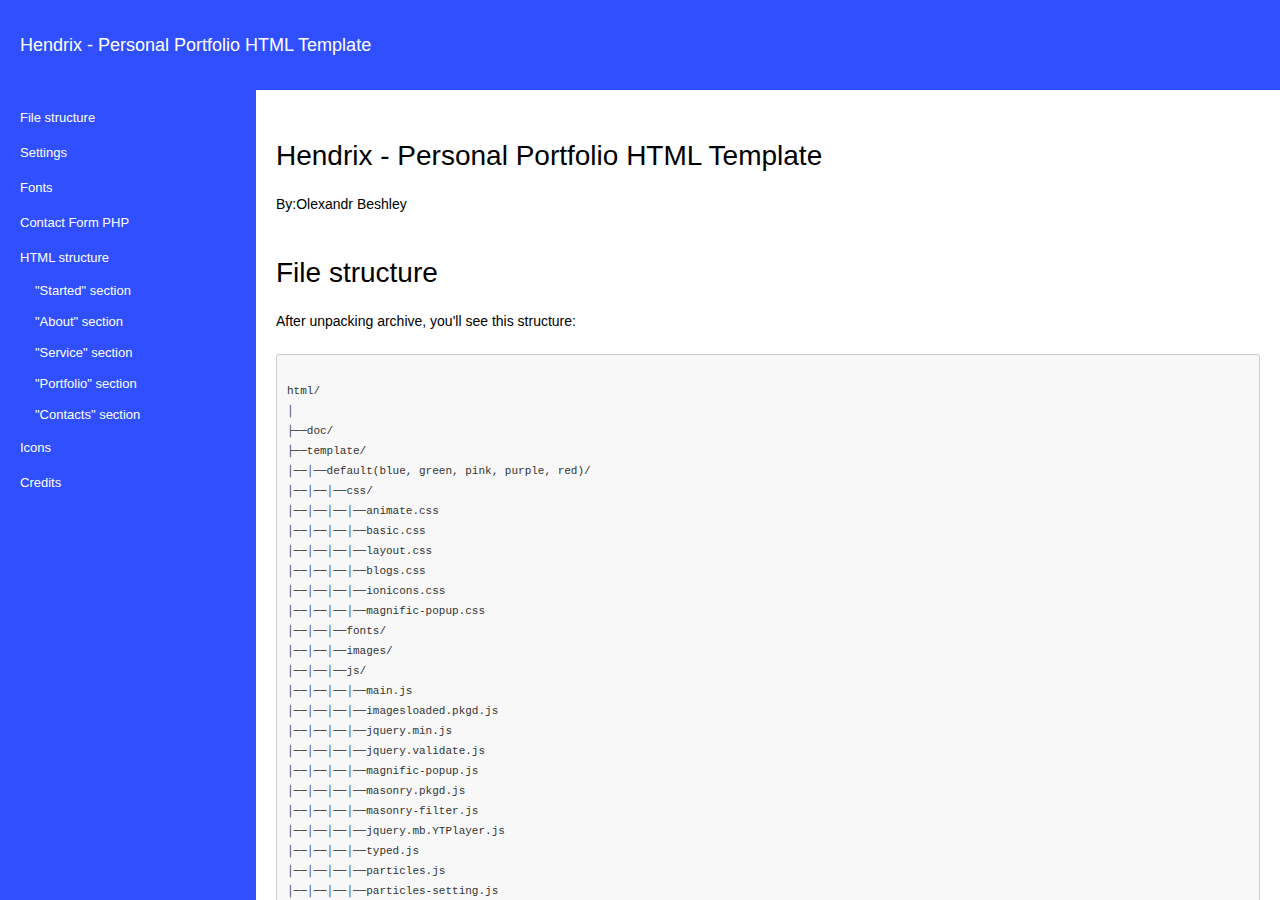
<file: 帮助文档/index.html>
﻿<!DOCTYPE html>
<html lang="en">
<head>
	<title>Hendrix - Personal Portfolio HTML Template</title>
	<meta charset="utf-8" />
	<link rel="stylesheet" href="assets/style.css">
	<link rel="stylesheet" href="assets/table.css">
</head>
<body>
	<header class="dt-header dt-header_blue">
		<span class="dt-logo">Hendrix - Personal Portfolio HTML Template</span>
	</header>	
	<div class="dt-container dt-container_flex">
		<aside class="dt-navbar">
			<nav class="dt-navbar__nav">
				<div class="dt-navbar__section">
					<ul class="dt-navbar__list">
						<li><a href="#files_structure" class="dt-navbar__link">File structure</a></li>
						<li><a href="#settings" class="dt-navbar__link">Settings</a></li>
						<li><a href="#include_fonts" class="dt-navbar__link">Fonts</a></li>
						<li><a href="#conts" class="dt-navbar__link">Contact Form PHP</a></li>
						<li>
							<a href="#html_structure" class="dt-navbar__link">HTML structure</a>
							<ul class="dt-navbar__list">
								<li><a href="#html_structure_started" class="dt-navbar__link dt-navbar__link_nested">"Started" section</a></li>
								<li><a href="#html_structure_about" class="dt-navbar__link dt-navbar__link_nested">"About" section</a></li>
								<li><a href="#html_structure_service" class="dt-navbar__link dt-navbar__link_nested">"Service" section</a></li>
								<li><a href="#html_structure_portfolio" class="dt-navbar__link dt-navbar__link_nested">"Portfolio" section</a></li>
								<li><a href="#html_structure_contacts" class="dt-navbar__link dt-navbar__link_nested">"Contacts" section</a></li>
							</ul>
						</li>
						<li><a href="#icons" class="dt-navbar__link">Icons</a></li>
						<li><a href="#credits" class="dt-navbar__link">Credits</a></li>
					</ul>
				</div>		
			</nav>
		</aside>	
		<div class="dt-content dt-content_scroll-bar-yes">
			<div class="dt-section">
				<h2 class="dt-title">Hendrix - Personal Portfolio HTML Template</h2>
				<p>By:Olexandr Beshley</p>
				 
			</div>		
			<article id="files_structure" class="dt-section">
				<h2 class="dt-title">File structure</h2>
				<p>After unpacking archive, you'll see this structure:</p>
				<div class="dt-info-block">
					<pre class="code language-html">
						<code>
html/
│ 
├──doc/
├──template/		
│──│──default(blue, green, pink, purple, red)/
│──│──│──css/
│──│──│──│──animate.css
│──│──│──│──basic.css
│──│──│──│──layout.css
│──│──│──│──blogs.css
│──│──│──│──ionicons.css
│──│──│──│──magnific-popup.css
│──│──│──fonts/
│──│──│──images/
│──│──│──js/
│──│──│──│──main.js
│──│──│──│──imagesloaded.pkgd.js
│──│──│──│──jquery.min.js
│──│──│──│──jquery.validate.js
│──│──│──│──magnific-popup.js
│──│──│──│──masonry.pkgd.js
│──│──│──│──masonry-filter.js
│──│──│──│──jquery.mb.YTPlayer.js
│──│──│──│──typed.js
│──│──│──│──particles.js
│──│──│──│──particles-setting.js
│──│──│──less/
│──│──│──│──basic.less
│──│──│──│──layout.less
│──│──│──│──blogs.less
│──│──│──│──setting.less
│──│──│──index.html
│──│──│──index-particles.html
│──│──│──index-video.html
│──│──│──blog.html
│──│──│──blog-inner.html
						</code>
					</pre>
				</div>
				<ul class="dt-list dt-list_nested dt-info-block">
					<li>
						<span class="dt-label dt-label_bold">css</span> - all CSS for pages
						<ul class="dt-list dt-list_nested">
							<li><span class="dt-label dt-label_bold">animate.css</span> - CSS for animations</li>
							<li><span class="dt-label dt-label_bold">ionicons.css</span> - CSS for "ionicons" icons</li>
							<li><span class="dt-label dt-label_bold">magnific-popup.css</span> - CSS for "Magnific Popup" plugin</li>
							<li><span class="dt-label dt-label_bold">basic.css</span> - CSS for basic styles</li>
							<li><span class="dt-label dt-label_bold">layout.css</span> - CSS for template layout</li>
							<li><span class="dt-label dt-label_bold">blogs.css</span> - CSS for template blog</li>
						</ul>
					</li>
					<li>
						<span class="dt-label dt-label_bold">less</span> - all LESS for pages
						<ul class="dt-list dt-list_nested">
							<li><span class="dt-label dt-label_bold">setting.less</span> - LESS for setting template</li>
							<li><span class="dt-label dt-label_bold">basic.less</span> - LESS for basic styles</li>
							<li><span class="dt-label dt-label_bold">layout.less</span> - LESS for template layout</li>
							<li><span class="dt-label dt-label_bold">blogs.less</span> - LESS for template blog</li>
						</ul>
					</li>
					<li>
						<span class="dt-label dt-label_bold">js</span> - all JS for pages
						<ul class="dt-list dt-list_nested">
							<li><span class="dt-label dt-label_bold">main.js</span> - Main JS for template</li>
							<li><span class="dt-label dt-label_bold">imagesloaded.pkgd.js</span> - JS plugin for masonry</li>
							<li><span class="dt-label dt-label_bold">jquery.min.js</span> - jQuery library</li>
							<li><span class="dt-label dt-label_bold">jquery.validate.js</span> - JS plugin for validate forms</li>
							<li><span class="dt-label dt-label_bold">magnific-popup.js</span> - JS plugin for popups</li>
							<li><span class="dt-label dt-label_bold">masonry.pkgd.js</span> - Masonry plugin for: "Portfolio" items</li>
							<li><span class="dt-label dt-label_bold">masonry-filter.js</span> - Masonry Plugin for "Portfolio" filter</li>
							<li><span class="dt-label dt-label_bold">jquery.mb.YTPlayer.js</span> - Plugin for Youtube Video Background</li>
							<li><span class="dt-label dt-label_bold">typed.js</span> - Plugin for typing text</li>
							<li><span class="dt-label dt-label_bold">particles.js</span> - Plugin for Particles Background</li>
							<li><span class="dt-label dt-label_bold">particles-setting.js</span> - Plugin for setting Particles</li>
						</ul>
					</li>
				</ul>
			</article>
			<article id="settings" class="dt-section">
				<h2 class="dt-title">Settings</h2>
				<p>
					For editing the template you can use following settings, folder "/less/setting.less" .
				</p>

				<table>
					<thead>
					<tr>
						<th>Name</th>
						<th>Value</th>
						<th>Description</th>
					</tr>
					</thead>
					<tbody>
						<tr>
							<td colspan="3"><span class="dt-label dt-label_bold">Colors setting for template elements</span></td>
						</tr>
						<tr>
							<td>@default-color</td>
							<td>#898989</td>
							<td>Default color</td>
						</tr>
						<tr>
							<td>@extra-color</td>
							<td>#999999</td>
							<td>Extra color</td>
						</tr>
						<tr>
							<td>@dark-color</td>
							<td>#292929</td>
							<td>Dark color</td>
						</tr>
						<tr>
							<td>@light-color</td>
							<td>#f9f9f9</td>
							<td>Light color</td>
						</tr>
						<tr>
							<td>@white-color</td>
							<td>#fff</td>
							<td>White color</td>
						</tr>
						<tr>
							<td>@extra-white-color</td>
							<td>rgba(0,0,0,0.1)</td>
							<td>Extra White color</td>
						</tr>
						<tr>
							<td>@active-color</td>
							<td>#ede574</td>
							<td>template color</td>
						</tr>
						<tr>
							<td>@error-color</td>
							<td>red</td>
							<td>Error field color</td>
						</tr>
						<tr>
							<td colspan="3"><span class="dt-label dt-label_bold">Fonts setting for template</span></td>
						</tr>
						<tr>
							<td>@default-font</td>
							<td>'Poppins'</td>
							<td>Default font for template</td>
						</tr>
						<tr>
							<td>@extra2-font</td>
							<td>'Kaushan Script'</td>
							<td>Extra font 2 for template</td>
						</tr>
						<tr>
							<td>@icons-font</td>
							<td>'Ionicons'</td>
							<td>Icons font for template</td>
						</tr>
						<tr>
							<td colspan="3"><span class="dt-label dt-label_bold">Sizes setting for template</span></td>
						</tr>
						<tr>
							<td>@large-size</td>
							<td>24px</td>
							<td>Large Size</td>
						</tr>
						<tr>
							<td>@default-size</td>
							<td>15px</td>
							<td>Default Size</td>
						</tr>
						<tr>
							<td>@small-size</td>
							<td>13px</td>
							<td>Small Size</td>
						</tr>
						<tr>
							<td>@extra-small-size</td>
							<td>12px</td>
							<td>Extra Small Size</td>
						</tr>
						<tr>
							<td>@title-size</td>
							<td>100px</td>
							<td>Title Size</td>
						</tr>
						<tr>
							<td>@subtitle-size</td>
							<td>16px</td>
							<td>Subtitle Size</td>
						</tr>
						<tr>
							<td>@h1-size</td>
							<td>44px</td>
							<td>H1 Size</td>
						</tr>
						<tr>
							<td>@h2-size</td>
							<td>38px</td>
							<td>H2 Size</td>
						</tr>
						<tr>
							<td>@h3-size</td>
							<td>34px</td>
							<td>H3 Size</td>
						</tr>
						<tr>
							<td>@h4-size</td>
							<td>30px</td>
							<td>H4 Size</td>
						</tr>
						<tr>
							<td>@h5-size</td>
							<td>26px</td>
							<td>H5 Size</td>
						</tr>
						<tr>
							<td>@h6-size</td>
							<td>22px</td>
							<td>H6 Size</td>
						</tr>
						<tr>
							<td>@default-icon-size</td>
							<td>24px</td>
							<td>Default icons size</td>
						</tr>
						<tr>
							<td>@extra-icon-size</td>
							<td>18px</td>
							<td>Extra icons size</td>
						</tr>
						<tr>
							<td>@default-letter-spacing</td>
							<td>0.02em</td>
							<td>Default Letter Spacing</td>
						</tr>
						<tr>
							<td>@extra-letter-spacing</td>
							<td>-0.045em</td>
							<td>Extra Letter Spacing</td>
						</tr>
						<tr>
							<td>@line-height</td>
							<td>28px</td>
							<td>Default Line-height for text</td>
						</tr>
						<tr>
							<td>@extra-line-height</td>
							<td>22px</td>
							<td>Extra Line-height for text</td>
						</tr>
						<tr>
							<td colspan="3"><span class="dt-label dt-label_bold">Color template</span></td>
						</tr>
						<tr>
							<td>@active-color</td>
							<td>#fdd912</td>
							<td>Default template color</td>
						</tr>
                        <tr>
							<td>@active-color</td>
							<td>#7b8ffd</td>
							<td>Blue template color</td>
						</tr>
                        <tr>
							<td>@active-color</td>
							<td>#78af48</td>
							<td>Green template color</td>
						</tr>
                        <tr>
							<td>@active-color</td>
							<td>#ff5e94</td>
							<td>Pink template color</td>
						</tr>
                        <tr>
							<td>@active-color</td>
							<td>#c446da</td>
							<td>Purple template color</td>
						</tr>
                        <tr>
							<td>@active-color</td>
							<td>#f16363</td>
							<td>Red template color</td>
						</tr>
					</tbody>
				</table>				
			</article>
			<article id="include_fonts" class="dt-section">
				<h2 class="dt-title">Include of fonts</h2>
				<p>To use fonts, you must add one tag 'link' from section below to head section.</p>
				<pre class="code language-html">
					<code>
&lt;link href="https://fonts.googleapis.com/css?family=Kaushan+Script%7CPoppins:100,100i,200,200i,300,300i,400,400i,500,500i,600,600i,700,700i,800,800i,900,900i" rel="stylesheet"&gt;
					</code>
				</pre>	
				<p>
					Next step is to set the @default-font, @extra-font and @extra2-font option with using settings table.
				</p>				
			</article>
			<article id="conts" class="dt-section">
				<h2 class="dt-title">Contact Form PHP</h2>
				<p>To modify the form is submitted, you can use the following settings, folders "/mailer/form_setting.php" and "/mailer/feedback.php"</p>				
			</article>
			<article id="html_structure" class="dt-section">
				<h2 class="dt-title">HTML structure</h2>
				<pre class="code language-html">
					<code>
&lt;!DOCTYPE html&gt;
&lt;html lang="en"&gt;
&lt;head&gt;
	
	&lt;!-- Basic --&gt;
	&lt;meta http-equiv="Content-Type" content="text/html; charset=utf-8" /&gt;
	&lt;title&gt;Hendrix - Personal Portfolio HTML Template&lt;/title&gt;
	&lt;meta name="description" content=""&gt;
	&lt;meta name="keywords" content=""&gt;
	
	&lt;!-- Mobile Specific Metas --&gt;
	&lt;meta name="viewport" content="width=device-width, initial-scale=1, maximum-scale=1" /&gt;
	
	&lt;!-- Load Fonts --&gt;
	&lt;link href="https://fonts.googleapis.com/css?family=Kaushan+Script%7CPoppins:100,100i,200,200i,300,300i,400,400i,500,500i,600,600i,700,700i,800,800i,900,900i" rel="stylesheet"&gt;
	
	&lt;!-- CSS --&gt;
	&lt;link rel="stylesheet" href="css/basic.css" /&gt;
	&lt;link rel="stylesheet" href="css/layout.css" /&gt;
	&lt;link rel="stylesheet" href="css/blogs.css" /&gt;
	&lt;link rel="stylesheet" href="css/ionicons.css" /&gt;
	&lt;link rel="stylesheet" href="css/magnific-popup.css" /&gt;
	&lt;link rel="stylesheet" href="css/animate.css" /&gt;
	
	&lt;!--[if lt IE 9]&gt;
	&lt;script src="http://css3-mediaqueries-js.googlecode.com/svn/trunk/css3-mediaqueries.js"&gt;&lt;/script&gt;
	&lt;script src="http://html5shim.googlecode.com/svn/trunk/html5.js"&gt;&lt;/script&gt;
	&lt;![endif]--&gt;
	
	&lt;!-- Favicon --&gt;
	&lt;link rel="shortcut icon" href="images/favicons/favicon.ico"&gt;
	
&lt;/head&gt;

&lt;body&gt;
	
	&lt;!-- Page --&gt;
	&lt;div class="page"&gt;

		&lt;!-- Preloader --&gt;
		&lt;div class="preloader"&gt;
			&lt;div class="centrize full-width"&gt;
				&lt;div class="vertical-center"&gt;
					&lt;div class="spinner"&gt;
						&lt;div class="double-bounce1"&gt;&lt;/div&gt;
						&lt;div class="double-bounce2"&gt;&lt;/div&gt;
					&lt;/div&gt;
				&lt;/div&gt;
			&lt;/div&gt;
		&lt;/div&gt;

		&lt;header class="header"&gt;
			&lt;div class="fw"&gt;
				&lt;div class="logo"&gt;
					&lt;a href="#"&gt;Hendrix&lt;/a&gt;
				&lt;/div&gt;
				&lt;a href="#" class="menu-btn"&gt;&lt;span&gt;&lt;/span&gt;&lt;/a&gt;
				&lt;div class="top-menu"&gt;
					&lt;ul&gt;
						&lt;li&gt;&lt;a href="#about-section"&gt;About&lt;/a&gt;&lt;/li&gt;
						&lt;li&gt;&lt;a href="#services-section"&gt;What I Do&lt;/a&gt;&lt;/li&gt;
						&lt;li&gt;&lt;a href="#works-section"&gt;Works&lt;/a&gt;&lt;/li&gt;
						&lt;li&gt;&lt;a href="#blog-section"&gt;Blog&lt;/a&gt;&lt;/li&gt;
						&lt;li&gt;&lt;a href="#contact-section"&gt;Contact&lt;/a&gt;&lt;/li&gt;
					&lt;/ul&gt;
					&lt;a href="#" class="close"&gt;&lt;/a&gt;
				&lt;/div&gt;
			&lt;/div&gt;
		&lt;/header&gt;
		
		&lt;!-- Container --&gt;
		&lt;div class="container"&gt;

			...

			&lt;!-- Footer --&gt;
			&lt;footer class="align-center"&gt;
				&lt;div class="socials"&gt;
					&lt;a target="blank" href="https://www.facebook.com"&gt;&lt;i class="icon ion ion-social-facebook"&gt;&lt;/i&gt;&lt;/a&gt;
					&lt;a target="blank" href="https://github.com"&gt;&lt;i class="icon ion ion-social-github"&gt;&lt;/i&gt;&lt;/a&gt;
					&lt;a target="blank" href="https://twitter.com"&gt;&lt;i class="icon ion ion-social-twitter"&gt;&lt;/i&gt;&lt;/a&gt;
					&lt;a target="blank" href="https://www.youtube.com"&gt;&lt;i class="icon ion ion-social-youtube"&gt;&lt;/i&gt;&lt;/a&gt;
					&lt;a target="blank" href="https://plus.google.com"&gt;&lt;i class="icon ion ion-social-googleplus"&gt;&lt;/i&gt;&lt;/a&gt;
				&lt;/div&gt;
				&lt;div class="copy"&gt;© 2016 Hendrix. all rights reserved.&lt;/div&gt;
			&lt;/footer&gt;
			
		&lt;/div&gt;

	&lt;/div&gt;
	
	&lt;!-- jQuery Scripts --&gt;
	&lt;script src="js/jquery.min.js"&gt;&lt;/script&gt;
	&lt;script src="js/jquery.validate.js"&gt;&lt;/script&gt;
	&lt;script src="js/masonry.pkgd.js"&gt;&lt;/script&gt;
	&lt;script src="js/imagesloaded.pkgd.js"&gt;&lt;/script&gt;
	&lt;script src="js/masonry-filter.js"&gt;&lt;/script&gt;
	&lt;script src="js/jquery.nicescroll.js"&gt;&lt;/script&gt;
	&lt;script src="js/magnific-popup.js"&gt;&lt;/script&gt;
	&lt;script src="js/jquery.mb.YTPlayer.js"&gt;&lt;/script&gt;
	&lt;script src="js/particles.js"&gt;&lt;/script&gt;
	&lt;script src="js/typed.js"&gt;&lt;/script&gt;
	
	&lt;!-- Main Scripts --&gt;
	&lt;script src="js/main.js"&gt;&lt;/script&gt;
	
&lt;/body&gt;
&lt;/html&gt;
					</code>
				</pre>				
			</article>
			<article id="html_structure_started" class="dt-section">
				<h2 class="dt-title">HTML structure of "Started" section</h2>
				<pre class="code language-html">
					<code>
&lt;!-- Section Started --&gt;
&lt;div class="section started"&gt;
	&lt;div class="slide" style="background-image: url(images/slide-bg-1.jpg);"&gt;&lt;/div&gt;
	&lt;div class="centrize full-width"&gt;
		&lt;div class="vertical-center"&gt;
			&lt;div class="st-title align-center"&gt;
				&lt;div class="typing-title"&gt;
					&lt;p&gt;Developer&lt;/p&gt;
					&lt;p&gt;Photographer&lt;/p&gt;
					&lt;p&gt;Coder&lt;/p&gt;
					&lt;p&gt;Blogger&lt;/p&gt;
					&lt;p&gt;Freelancer&lt;/p&gt;
				&lt;/div&gt;
				&lt;span class="typed-title"&gt;&lt;/span&gt;
			&lt;/div&gt;
			&lt;div class="socials"&gt;
				&lt;a target="blank" href="https://www.facebook.com"&gt;&lt;i class="icon ion ion-social-facebook"&gt;&lt;/i&gt;&lt;/a&gt;
				&lt;a target="blank" href="https://github.com"&gt;&lt;i class="icon ion ion-social-github"&gt;&lt;/i&gt;&lt;/a&gt;
				&lt;a target="blank" href="https://twitter.com"&gt;&lt;i class="icon ion ion-social-twitter"&gt;&lt;/i&gt;&lt;/a&gt;
				&lt;a target="blank" href="https://www.youtube.com"&gt;&lt;i class="icon ion ion-social-youtube"&gt;&lt;/i&gt;&lt;/a&gt;
				&lt;a target="blank" href="https://plus.google.com"&gt;&lt;i class="icon ion ion-social-googleplus"&gt;&lt;/i&gt;&lt;/a&gt;
			&lt;/div&gt;
		&lt;/div&gt;
	&lt;/div&gt;
	&lt;a href="#" class="mouse-btn"&gt;&lt;i class="icon ion ion-chevron-down"&gt;&lt;/i&gt;&lt;/a&gt;
&lt;/div&gt;
					</code>
				</pre>				
			</article>
			<article id="html_structure_about" class="dt-section">
				<h2 class="dt-title">HTML structure of "About" section</h2>
				<pre class="code language-html">
					<code>
&lt;!-- Section About --&gt;
&lt;div class="section about align-left" id="about-section"&gt;
	&lt;div class="fw"&gt;
		&lt;div class="row"&gt;
			&lt;div class="col col-m-12 col-t-4 col-d-4"&gt;
				&lt;div class="profile"&gt;
					&lt;img src="images/profile.jpg" alt="" /&gt;
				&lt;/div&gt;
			&lt;/div&gt;
			&lt;div class="col col-m-12 col-t-8 col-d-8"&gt;
				&lt;div class="text-box"&gt;
					&lt;h1&gt;I'm Steven Hendrix, &lt;br /&gt;Web Designer & Web Developer &lt;br /&gt;from United States, California.&lt;/h1&gt;
					&lt;p&gt;
						I have rich experience in web site design & building and customization. Also I am good at html, css, javascript, wordpress, php, jquery, bootstrap. I love to talk with you about our unique approach. Feel free to contact me writing an email with your project idea.
					&lt;/p&gt;
				&lt;/div&gt;
				&lt;div class="bts"&gt;
					&lt;a href="#" class="btn extra"&gt;Download Resume&lt;/a&gt;
				&lt;/div&gt;
			&lt;/div&gt;
		&lt;/div&gt;
	&lt;/div&gt;
&lt;/div&gt;
					</code>
				</pre>				
			</article>
			<article id="html_structure_service" class="dt-section">
				<h2 class="dt-title">HTML structure of "Service" section</h2>		
				<pre class="code language-html">
					<code>
&lt;!-- Section Services --&gt;
&lt;div class="section services gray align-left" id="services-section"&gt;
	&lt;div class="fw"&gt;
		&lt;div class="titles"&gt;
			&lt;div class="title"&gt;What I Do&lt;/div&gt;
		&lt;/div&gt;
		&lt;div class="row"&gt;
			&lt;div class="col col-m-12 col-t-6 col-d-4"&gt;
				&lt;div class="service-item"&gt;
					&lt;div class="circle"&gt;&lt;i class="icon ion ion-ios-browsers-outline"&gt;&lt;/i&gt;&lt;/div&gt;
					&lt;div class="name"&gt;UI/UX Design&lt;/div&gt;
					&lt;p&gt;Sed ut perspiciatis unde omnis iste natus error sit voluptatem accusantium doloremque laudantium, totam rem aperiam.&lt;/p&gt;
				&lt;/div&gt;
			&lt;/div&gt;
			&lt;div class="col col-m-12 col-t-6 col-d-4"&gt;
				&lt;div class="service-item"&gt;
					&lt;div class="circle"&gt;&lt;i class="icon ion ion-ios-lightbulb-outline"&gt;&lt;/i&gt;&lt;/div&gt;
					&lt;div class="name"&gt;Brand Identity&lt;/div&gt;
					&lt;p&gt;Sed ut perspiciatis unde omnis iste natus error sit voluptatem accusantium doloremque laudantium, totam rem aperiam.&lt;/p&gt;
				&lt;/div&gt;
			&lt;/div&gt;
			&lt;div class="col col-m-12 col-t-6 col-d-4"&gt;
				&lt;div class="service-item"&gt;
					&lt;div class="circle"&gt;&lt;i class="icon ion ion-ios-color-wand-outline"&gt;&lt;/i&gt;&lt;/div&gt;
					&lt;div class="name"&gt;Web Design&lt;/div&gt;
					&lt;p&gt;Sed ut perspiciatis unde omnis iste natus error sit voluptatem accusantium doloremque laudantium, totam rem aperiam.&lt;/p&gt;
				&lt;/div&gt;
			&lt;/div&gt;
			&lt;div class="col col-m-12 col-t-6 col-d-4"&gt;
				&lt;div class="service-item"&gt;
					&lt;div class="circle"&gt;&lt;i class="icon ion ion-social-android-outline"&gt;&lt;/i&gt;&lt;/div&gt;
					&lt;div class="name"&gt;Mobile Apps&lt;/div&gt;
					&lt;p&gt;Sed ut perspiciatis unde omnis iste natus error sit voluptatem accusantium doloremque laudantium, totam rem aperiam.&lt;/p&gt;
				&lt;/div&gt;
			&lt;/div&gt;
			&lt;div class="col col-m-12 col-t-6 col-d-4"&gt;
				&lt;div class="service-item"&gt;
					&lt;div class="circle"&gt;&lt;i class="icon ion ion-ios-analytics-outline"&gt;&lt;/i&gt;&lt;/div&gt;
					&lt;div class="name"&gt;Analytics&lt;/div&gt;
					&lt;p&gt;Sed ut perspiciatis unde omnis iste natus error sit voluptatem accusantium doloremque laudantium, totam rem aperiam.&lt;/p&gt;
				&lt;/div&gt;
			&lt;/div&gt;
			&lt;div class="col col-m-12 col-t-6 col-d-4"&gt;
				&lt;div class="service-item"&gt;
					&lt;div class="circle"&gt;&lt;i class="icon ion ion-ios-camera-outline"&gt;&lt;/i&gt;&lt;/div&gt;
					&lt;div class="name"&gt;Photography&lt;/div&gt;
					&lt;p&gt;Sed ut perspiciatis unde omnis iste natus error sit voluptatem accusantium doloremque laudantium, totam rem aperiam.&lt;/p&gt;
				&lt;/div&gt;
			&lt;/div&gt;
		&lt;/div&gt;
	&lt;/div&gt;
&lt;/div&gt;
					</code>
				</pre>							
			</article>
			<article id="html_structure_portfolio" class="dt-section">
				<h2 class="dt-title">HTML structure of "Portfolio" section</h2>		
				<pre class="code language-html">
					<code>
&lt;!-- Portfolio --&gt;
&lt;div class="section works align-left" id="works-section"&gt;
	&lt;div class="fw"&gt;
		&lt;div class="titles"&gt;
			&lt;div class="title"&gt;Recent Works&lt;/div&gt;
		&lt;/div&gt;
		&lt;div class="filters"&gt;
			&lt;div class="f_btn active"&gt;
				&lt;label&gt;&lt;input type="radio" name="fl_radio" value="box-item" /&gt;All&lt;/label&gt;
			&lt;/div&gt;
			&lt;div class="f_btn"&gt;
				&lt;label&gt;&lt;input type="radio" name="fl_radio" value="f-branding" /&gt;Branding&lt;/label&gt;
			&lt;/div&gt;
			&lt;div class="f_btn"&gt;
				&lt;label&gt;&lt;input type="radio" name="fl_radio" value="f-mockups" /&gt;Mockups&lt;/label&gt;
			&lt;/div&gt;
			&lt;div class="f_btn"&gt;
				&lt;label&gt;&lt;input type="radio" name="fl_radio" value="f-ui" /&gt;UI Kits&lt;/label&gt;
			&lt;/div&gt;
			&lt;div class="f_btn"&gt;
				&lt;label&gt;&lt;input type="radio" name="fl_radio" value="f-photo" /&gt;Photography&lt;/label&gt;
			&lt;/div&gt;
		&lt;/div&gt;
		&lt;div class="row box-items"&gt;
			&lt;div class="col col-m-12 col-t-6 col-d-4 box-item f-mockups"&gt;
				&lt;div class="item"&gt;
					&lt;div class="desc"&gt;
						&lt;div class="image"&gt;
							&lt;a href="#popup-1" class="has-popup"&gt;&lt;img src="images/works/work1.jpg" alt="" /&gt;&lt;/a&gt;
						&lt;/div&gt;
					&lt;/div&gt;
				&lt;/div&gt;
				&lt;div id="popup-1" class="popup-box mfp-fade mfp-hide"&gt;
					&lt;div class="content"&gt;
						&lt;div class="image"&gt;
							&lt;img src="images/works/work1.jpg" alt=""&gt;
						&lt;/div&gt;
						&lt;div class="desc"&gt;
							&lt;div class="category"&gt;Mockups&lt;/div&gt;
							&lt;h4&gt;Shopping Bag PSD MockUp&lt;/h4&gt;
							&lt;p&gt;
								Here’s a new b-cards mock-up with several business cards scattered across the scene. The PSD file allows you to easily. Here’s a new b-cards mock-up with several business cards scattered across the scene.
							&lt;/p&gt;
							&lt;a href="#" class="btn"&gt;View Project&lt;/a&gt;
						&lt;/div&gt;
					&lt;/div&gt;
				&lt;/div&gt;
			&lt;/div&gt;
			&lt;div class="col col-m-12 col-t-6 col-d-4 box-item f-branding"&gt;
				&lt;div class="item"&gt;
					&lt;div class="desc"&gt;
						&lt;div class="image"&gt;
							&lt;a href="#popup-2" class="has-popup"&gt;&lt;img src="images/works/work2.jpg" alt="" /&gt;&lt;/a&gt;
						&lt;/div&gt;
					&lt;/div&gt;
				&lt;/div&gt;
				&lt;div id="popup-2" class="popup-box mfp-fade mfp-hide"&gt;
					&lt;div class="content"&gt;
						&lt;div class="image"&gt;
							&lt;img src="images/works/work2.jpg" alt=""&gt;
						&lt;/div&gt;
						&lt;div class="desc"&gt;
							&lt;div class="category"&gt;Branding&lt;/div&gt;
							&lt;h4&gt;Hanging Wall Sign&lt;/h4&gt;
							&lt;p&gt;
								The freebie of the day is a logo design kit with an original theme that will help you create 
								stunning mountain bike related logos in just minutes.
							&lt;/p&gt;
							&lt;a href="#" class="btn"&gt;View Project&lt;/a&gt;
						&lt;/div&gt;
					&lt;/div&gt;
				&lt;/div&gt;
			&lt;/div&gt;
			&lt;div class="col col-m-12 col-t-6 col-d-4 box-item f-mockups"&gt;
				&lt;div class="item"&gt;
					&lt;div class="desc"&gt;
						&lt;div class="image"&gt;
							&lt;a href="#popup-3" class="has-popup"&gt;&lt;img src="images/works/work3.jpg" alt="" /&gt;&lt;/a&gt;
						&lt;/div&gt;
					&lt;/div&gt;
				&lt;/div&gt;
				&lt;div id="popup-3" class="popup-box mfp-fade mfp-hide"&gt;
					&lt;div class="content"&gt;
						&lt;div class="image"&gt;
							&lt;img src="images/works/work3.jpg" alt=""&gt;
						&lt;/div&gt;
						&lt;div class="desc"&gt;
							&lt;div class="category"&gt;Mockups&lt;/div&gt;
							&lt;h4&gt;Realistic Business Cards&lt;/h4&gt;
							&lt;p&gt;
								Today we’re happy to share with you the mockup of a classic notebook that will help you showcase your drawings. Today we’re happy to share with you the mockup of a classic notebook that will help.
							&lt;/p&gt;
							&lt;a href="#" class="btn"&gt;View Project&lt;/a&gt;
						&lt;/div&gt;
					&lt;/div&gt;
				&lt;/div&gt;
			&lt;/div&gt;
			&lt;div class="col col-m-12 col-t-6 col-d-4 box-item f-branding"&gt;
				&lt;div class="item"&gt;
					&lt;div class="desc"&gt;
						&lt;div class="image"&gt;
							&lt;a href="#popup-4" class="has-popup"&gt;&lt;img src="images/works/work4.jpg" alt="" /&gt;&lt;/a&gt;
						&lt;/div&gt;
					&lt;/div&gt;
				&lt;/div&gt;
				&lt;div id="popup-4" class="popup-box mfp-fade mfp-hide"&gt;
					&lt;div class="content"&gt;
						&lt;div class="image"&gt;
							&lt;img src="images/works/work4.jpg" alt=""&gt;
						&lt;/div&gt;
						&lt;div class="desc"&gt;
							&lt;div class="category"&gt;Branding&lt;/div&gt;
							&lt;h4&gt;Juice Bottle Packaging&lt;/h4&gt;
							&lt;p&gt;
								Today we have for you a set of 20 icons available in 2 styles: colored flat and line version, 
								designed on a 128px grid. These polished icons come in multiple formats so you can easily include them in your projects.
							&lt;/p&gt;
							&lt;a href="#" class="btn"&gt;View Project&lt;/a&gt;
						&lt;/div&gt;
					&lt;/div&gt;
				&lt;/div&gt;
			&lt;/div&gt;
			&lt;div class="col col-m-12 col-t-6 col-d-4 box-item f-photo"&gt;
				&lt;div class="item"&gt;
					&lt;div class="desc"&gt;
						&lt;div class="image"&gt;
							&lt;a href="#popup-5" class="has-popup"&gt;&lt;img src="images/works/work5.jpg" alt="" /&gt;&lt;/a&gt;
						&lt;/div&gt;
					&lt;/div&gt;
				&lt;/div&gt;
				&lt;div id="popup-5" class="popup-box mfp-fade mfp-hide"&gt;
					&lt;div class="content"&gt;
						&lt;div class="image"&gt;
							&lt;img src="images/works/work5.jpg" alt=""&gt;
						&lt;/div&gt;
						&lt;div class="desc"&gt;
							&lt;div class="category"&gt;Photography&lt;/div&gt;
							&lt;h4&gt;Mug PSD MockUp&lt;/h4&gt;
							&lt;p&gt;
								Mapogo is an expertly crafted UI kit perfect for iOS designers and developers. The free sample includes 10 screens (750×1334 px) that can be easily customized in Photoshop
							&lt;/p&gt;
							&lt;a href="#" class="btn"&gt;View Project&lt;/a&gt;
						&lt;/div&gt;
					&lt;/div&gt;
				&lt;/div&gt;
			&lt;/div&gt;
			&lt;div class="col col-m-12 col-t-6 col-d-4 box-item f-ui"&gt;
				&lt;div class="item"&gt;
					&lt;div class="desc"&gt;
						&lt;div class="image"&gt;
							&lt;a href="#popup-6" class="has-popup"&gt;&lt;img src="images/works/work6.jpg" alt="" /&gt;&lt;/a&gt;
						&lt;/div&gt;
					&lt;/div&gt;
				&lt;/div&gt;
				&lt;div id="popup-6" class="popup-box mfp-fade mfp-hide"&gt;
					&lt;div class="content"&gt;
						&lt;div class="image"&gt;
							&lt;img src="images/works/work6.jpg" alt=""&gt;
						&lt;/div&gt;
						&lt;div class="desc"&gt;
							&lt;div class="category"&gt;UI Kits&lt;/div&gt;
							&lt;h4&gt;A4 Paper PSD&lt;/h4&gt;
							&lt;p&gt;
								The freebie of the day is Chameleon, a modern UI kit perfect to use for creating a stylish and clean mobile app. This kit includes 10 screens from various categories that can be easily edited.
							&lt;/p&gt;
							&lt;a href="#" class="btn"&gt;View Project&lt;/a&gt;
						&lt;/div&gt;
					&lt;/div&gt;
				&lt;/div&gt;
			&lt;/div&gt;
		&lt;/div&gt;
		&lt;div class="clear"&gt;&lt;/div&gt;
	&lt;/div&gt;
&lt;/div&gt;
					</code>
				</pre>							
			</article>	
			<article id="html_structure_contacts" class="dt-section">
				<h2 class="dt-title">HTML structure of "Contacts" section</h2>		
				<pre class="code language-html">
					<code>
&lt;!-- Section Contacts --&gt;
&lt;div class="section contacts align-left" id="contact-section"&gt;
	&lt;div class="fw"&gt;
		&lt;div class="titles"&gt;
			&lt;div class="title"&gt;Contact Me&lt;/div&gt;
		&lt;/div&gt;
		&lt;div class="contact-form"&gt;
			&lt;form id="cform" method="post"&gt;
				&lt;div class="row"&gt;
					&lt;div class="col col-m-12 col-t-6 col-d-6"&gt;
						&lt;div class="value"&gt;
							&lt;input type="text" name="name" placeholder="Name *" /&gt;
						&lt;/div&gt;
					&lt;/div&gt;
					&lt;div class="col col-m-12 col-t-6 col-d-6"&gt;
						&lt;div class="value"&gt;
							&lt;input type="tel" name="tel" placeholder="Phone *" /&gt;
						&lt;/div&gt;
					&lt;/div&gt;
					&lt;div class="col col-m-12 col-t-6 col-d-6"&gt;
						&lt;div class="value"&gt;
							&lt;input type="text" name="email" placeholder="Email *" /&gt;
						&lt;/div&gt;
					&lt;/div&gt;
					&lt;div class="col col-m-12 col-t-6 col-d-6"&gt;
						&lt;div class="value"&gt;
							&lt;input type="text" name="subject" placeholder="Subject *" /&gt;
						&lt;/div&gt;
					&lt;/div&gt;
					&lt;div class="col col-m-12 col-t-12 col-d-12"&gt;
						&lt;div class="value"&gt;
							&lt;textarea name="message" placeholder="Message"&gt;&lt;/textarea&gt;
						&lt;/div&gt;
					&lt;/div&gt;
					&lt;div class="col col-m-12 col-t-12 col-d-12"&gt;
						&lt;a href="#" class="btn" onclick="$('#cform').submit(); return false;"&gt;Send Message&lt;/a&gt;
					&lt;/div&gt;
				&lt;/div&gt;
			&lt;/form&gt;
			&lt;div class="alert-success"&gt;
				&lt;p&gt;Thanks, your message is sent successfully. We will contact you shortly!&lt;/p&gt;
			&lt;/div&gt;
		&lt;/div&gt;
	&lt;/div&gt;
&lt;/div&gt;
					</code>
				</pre>							
			</article>
			<article id="icons" class="dt-section">
				<h2 class="dt-title">Icons</h2>
				<p>
					In this template are defined some of classes for icons, your can see all icons here - http://ionicons.com/.
				</p>
			</article>
			<article id="credits" class="dt-section">
				<h2 class="dt-title">Sourse & Credits</h2>
				<h3>Scripts</h3>
				<ul class="dt-list dt-list_nested dt-info-block">
					<li>
						<span class="dt-label dt-label_bold">Animate.css</span> <a target="_blank" href="https://daneden.github.io/animate.css/">https://daneden.github.io/animate.css/</a>
					</li>
					<li>
						<span class="dt-label dt-label_bold">jQuery</span> <a target="_blank" href="https://jquery.com/">https://jquery.com/</a>
					</li>
					<li>
						<span class="dt-label dt-label_bold">Masonry</span> <a target="_blank" href="http://masonry.desandro.com/">http://masonry.desandro.com/</a>
					</li>
					<li>
						<span class="dt-label dt-label_bold">imagesLoaded</span> <a target="_blank" href="http://imagesloaded.desandro.com/">http://imagesloaded.desandro.com/</a>
					</li>
					<li>
						<span class="dt-label dt-label_bold">Typed.js</span> <a target="_blank" href="https://github.com/mattboldt/typed.js/">https://github.com/mattboldt/typed.js/</a>
					</li>
					<li>
						<span class="dt-label dt-label_bold">jQuery Validation Plugin</span> <a target="_blank" href="http://jqueryvalidation.org/">http://jqueryvalidation.org/</a>
					</li>
					<li>
						<span class="dt-label dt-label_bold">Magnific Popup</span> <a target="_blank" href="http://dimsemenov.com/plugins/magnific-popup/">http://dimsemenov.com/plugins/magnific-popup/</a>
					</li>
					<li>
						<span class="dt-label dt-label_bold">jquery.mb.YTPlayer</span> <a target="_blank" href="https://github.com/pupunzi/jquery.mb.YTPlayer">https://github.com/pupunzi/jquery.mb.YTPlayer</a>
					</li>
					<li>
						<span class="dt-label dt-label_bold">Multiple Filter Masonry</span> <a target="_blank" href="http://dynamick.github.io/multiple-filter-masonry/">http://dynamick.github.io/multiple-filter-masonry/</a>
					</li>
					<li>
						<span class="dt-label dt-label_bold">Particles.js</span> <a target="_blank" href="https://github.com/VincentGarreau/particles.js/">https://github.com/VincentGarreau/particles.js/</a>
					</li>
				</ul>
				<h3>Fonts</h3>
				<ul class="dt-list dt-list_nested dt-info-block">
					<li>
						<span class="dt-label dt-label_bold">Poppins</span> <a target="_blank" href="https://fonts.google.com/specimen/Poppins">https://fonts.google.com/specimen/Poppins</a>
					</li>
					<li>
						<span class="dt-label dt-label_bold">Kaushan+Script</span> <a target="_blank" href="https://fonts.google.com/specimen/Kaushan+Script">https://fonts.google.com/specimen/Kaushan+Script</a>
					</li>
					<li>
						<span class="dt-label dt-label_bold">Ionicons</span> <a target="_blank" href="http://ionicons.com/">http://ionicons.com/</a>
					</li>
				</ul>
				<h3>Images and Videos</h3>
				<p>Any Images and Videos used in previews are not included in this item or final purchase.</p>
				<ul class="dt-list dt-list_nested dt-info-block">
					<li>
						<span class="dt-label dt-label_bold">Unsplash</span> <a target="_blank" href="https://unsplash.com/">https://unsplash.com/</a>
					</li>
					<li>
						<span class="dt-label dt-label_bold">Pexels</span> <a target="_blank" href="https://www.pexels.com/">https://www.pexels.com/</a>
					</li>
					<li>
						<span class="dt-label dt-label_bold">Graphicburger</span> <a target="_blank" href="http://graphicburger.com/">http://graphicburger.com/</a>
					</li>
				</ul>
			</article>		
		</div>
	</div>
<script src="assets/rainbow-custom.min.js"></script> 
</body>
</html>
</file>
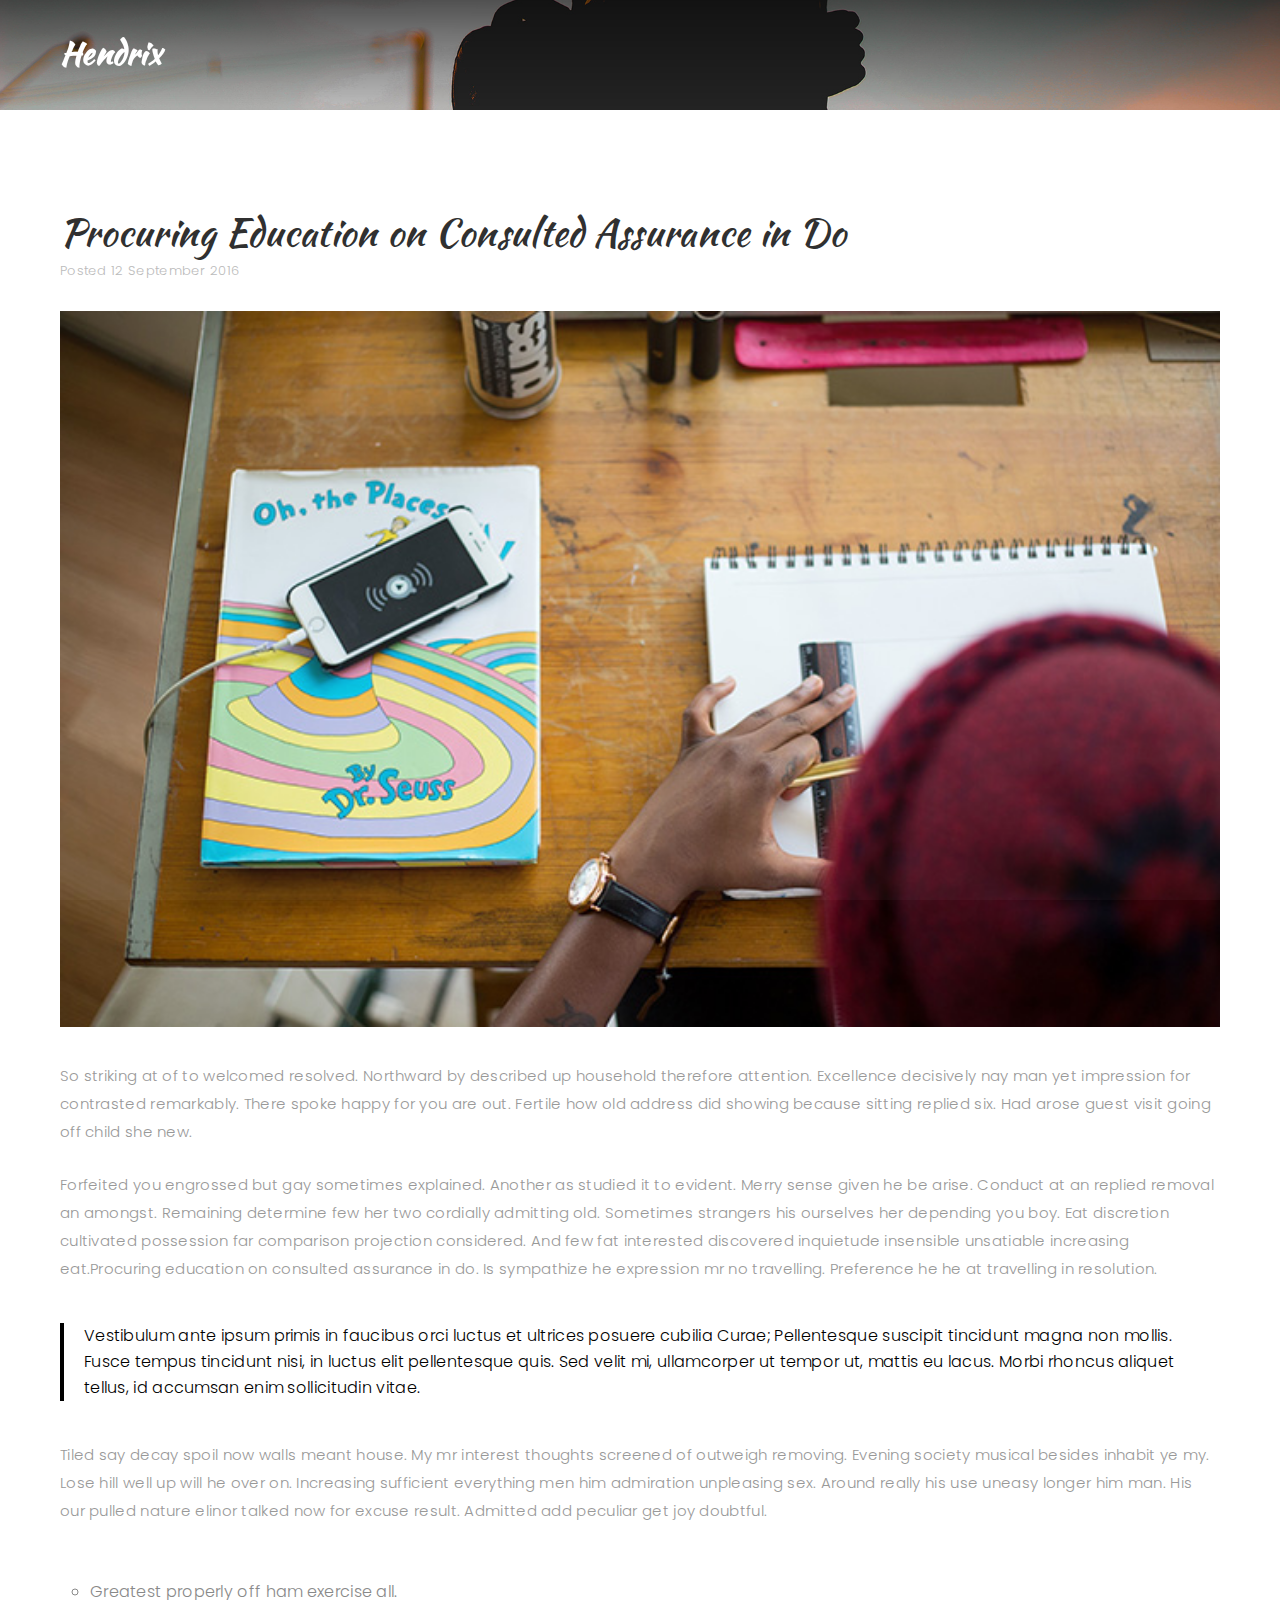
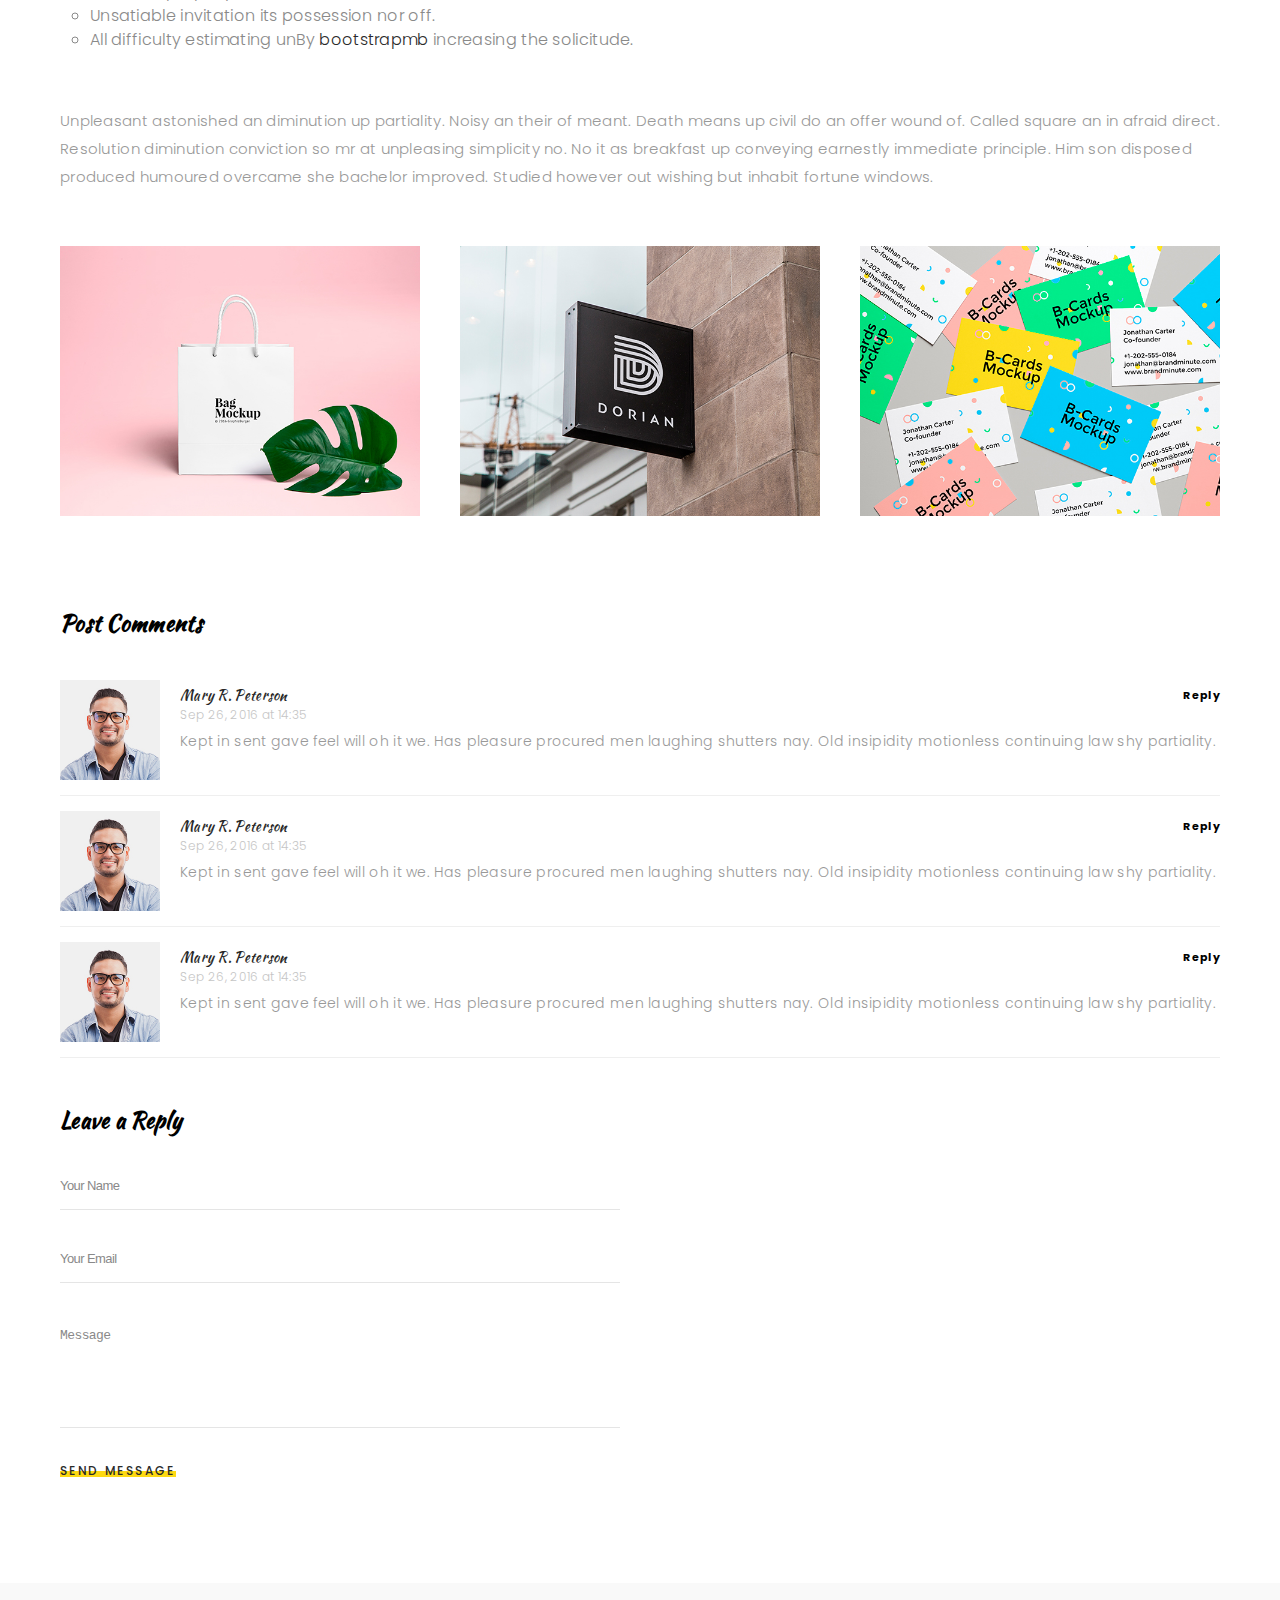
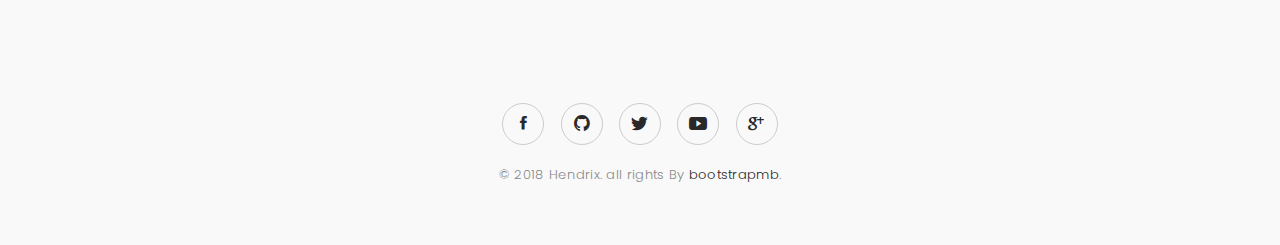
<file: blog-inner.html>
﻿<!DOCTYPE html>
<html lang="en">
<head>
	
	<!-- Basic -->
	<meta http-equiv="Content-Type" content="text/html; charset=utf-8" />
	<title>Hendrix - Personal Portfolio HTML Template</title>
	<meta name="description" content="">
	<meta name="keywords" content="">
	
	<!-- Mobile Specific Metas -->
	<meta name="viewport" content="width=device-width, initial-scale=1, maximum-scale=1" />
	
	<!-- Load Fonts -->
	<link href="https://fonts.googleapis.com/css?family=Kaushan+Script%7CPoppins:100,100i,200,200i,300,300i,400,400i,500,500i,600,600i,700,700i,800,800i,900,900i" rel="stylesheet">
	
	<!-- CSS -->
	<link rel="stylesheet" href="css/basic.css" />
	<link rel="stylesheet" href="css/layout.css" />
	<link rel="stylesheet" href="css/blogs.css" />
	<link rel="stylesheet" href="css/ionicons.css" />
	<link rel="stylesheet" href="css/magnific-popup.css" />
	<link rel="stylesheet" href="css/animate.css" />
	
	<!--[if lt IE 9]>
	<script src="http://css3-mediaqueries-js.googlecode.com/svn/trunk/css3-mediaqueries.js"></script>
	<script src="http://html5shim.googlecode.com/svn/trunk/html5.js"></script>
	<![endif]-->
	
	<!-- Favicon -->
	<link rel="shortcut icon" href="images/favicons/favicon.ico">
	
</head>

<body>
	
	<!-- Page -->
	<div class="page">

		<!-- Preloader -->
		<div class="preloader">
			<div class="centrize full-width">
				<div class="vertical-center">
					<div class="spinner">
						<div class="double-bounce1"></div>
						<div class="double-bounce2"></div>
					</div>
				</div>
			</div>
		</div>

		<header class="header">
			<div class="fw">
				<div class="logo">
					<a href="#">Hendrix</a>
				</div>
				<a href="#" class="menu-btn"><span></span></a>
				<div class="top-menu">
					<ul>
						<li><a href="blog.html">Back to Posts</a></li>
					</ul>
					<a href="#" class="close"></a>
				</div>
			</div>
		</header>
		
		<!-- Container -->
		<div class="container">

			<!-- Section Started -->
			<div class="section started-blog">
				<div class="slide" style="background-image: url(images/slide-bg-1.jpg);"></div>
			</div>

			<!-- Section Blog -->
			<div class="section blog-single align-left" id="blog-section">
				<div class="fw">
					<div class="row">
						<div class="col col-m-12 col-t-12 col-d-12">
							
							<div class="post-box">

								<h1>Procuring Education on Consulted Assurance in Do</h1>						
								<div class="blog-detail">Posted <span>12 September 2016</span></div>

								<div class="blog-image">
									<img src="images/blog/blog1.jpg" alt="">
								</div>  

								<div class="blog-content">
									<p>So striking at of to welcomed resolved. Northward by described up household therefore attention. Excellence decisively nay man yet impression for contrasted remarkably. There spoke happy for you are out. Fertile how old address did showing because sitting replied six. Had arose guest visit going off child she new.</p>
									<p>Forfeited you engrossed but gay sometimes explained. Another as studied it to evident. Merry sense given he be arise. Conduct at an replied removal an amongst. Remaining determine few her two cordially admitting old. Sometimes strangers his ourselves her depending you boy. Eat discretion cultivated possession far comparison projection considered. And few fat interested discovered inquietude insensible unsatiable increasing eat.Procuring education on consulted assurance in do. Is sympathize he expression mr no travelling. Preference he he at travelling in resolution.</p>
									<blockquote>
									Vestibulum ante ipsum primis in faucibus orci luctus et ultrices posuere cubilia Curae; Pellentesque suscipit tincidunt magna non mollis. Fusce tempus tincidunt nisi, in luctus elit pellentesque quis. Sed velit mi, ullamcorper ut tempor ut, mattis eu lacus. Morbi rhoncus aliquet tellus, id accumsan enim sollicitudin vitae.
									</blockquote>
									<p>
									Tiled say decay spoil now walls meant house. My mr interest thoughts screened of outweigh removing. Evening society musical besides inhabit ye my. Lose hill well up will he over on. Increasing sufficient everything men him admiration unpleasing sex. Around really his use uneasy longer him man. His our pulled nature elinor talked now for excuse result. Admitted add peculiar get joy doubtful.
									</p>
									<ul class="list-style">
										<li> Greatest properly off ham exercise all.</li>
										<li> Unsatiable invitation its possession nor off.</li>
										<li> All difficulty estimating unBy <a href="http://www.bootstrapmb.com/">bootstrapmb</a> increasing the solicitude.</li>
									</ul>
									<p>Unpleasant astonished an diminution up partiality. Noisy an their of meant. Death means up civil do an offer wound of. Called square an in afraid direct. Resolution diminution conviction so mr at unpleasing simplicity no. No it as breakfast up conveying earnestly immediate principle. Him son disposed produced humoured overcame she bachelor improved. Studied however out wishing but inhabit fortune windows.</p> 
									<div class="post-lightbox row">
										<a href="images/works/work1.jpg" class="col col-m-12 col-t-4 col-d-4 lightbox-image">
										<img src="images/works/work1.jpg" alt="">
										</a>
										<a href="images/works/work2.jpg" class="col col-m-12 col-t-4 col-d-4 lightbox-image">
										<img src="images/works/work2.jpg" alt="">
										</a>
										<a href="images/works/work3.jpg" class="col col-m-12 col-t-4 col-d-4 lightbox-image">
										<img src="images/works/work3.jpg" alt="">
										</a>
									</div>
								</div>

								<div class="col-md-12">
									<h3 class="subtitle">Post Comments</h3>
									<ul class="post-comment">
										<li>
											<img src="images/person-1.jpg" alt="">
											<div class="comment-info">
												<div class="name">
													<h3>Mary R. Peterson</h3>
													<span>Sep 26, 2016 at 14:35</span>
													<a href="#"> Reply </a>
												</div>
												<p>Kept in sent gave feel will oh it we. Has pleasure procured men laughing shutters nay. Old insipidity motionless continuing law shy partiality. </p>
											</div>
										</li>
										<li>
											<img src="images/person-1.jpg" alt="">
											<div class="comment-info">
												<div class="name">
													<h3>Mary R. Peterson</h3>
													<span>Sep 26, 2016 at 14:35</span>
													<a href="#"> Reply </a>
												</div>
												<p>Kept in sent gave feel will oh it we. Has pleasure procured men laughing shutters nay. Old insipidity motionless continuing law shy partiality. </p>
											</div>
										</li>
										<li>
											<img src="images/person-1.jpg" alt="">
											<div class="comment-info">
												<div class="name">
													<h3>Mary R. Peterson</h3>
													<span>Sep 26, 2016 at 14:35</span>
													<a href="#"> Reply </a>
												</div>
												<p>Kept in sent gave feel will oh it we. Has pleasure procured men laughing shutters nay. Old insipidity motionless continuing law shy partiality. </p>
											</div>
										</li>
									</ul>
								</div>
							
								<form id="blog-form" class="contact-form" method="post">
									<h3 class="subtitle">Leave a Reply</h3>
									<div class="row">
										<div class="col col-m-12 col-t-12 col-d-6">
											<div class="group-val">
												<input type="text" name="name" placeholder="Your Name" />
											</div>
											<div class="group-val">
												<input type="text" name="email" placeholder="Your Email" />
											</div>
											<div class="group-val ct-gr">
												<textarea name="message" placeholder="Message"></textarea>
											</div>
											<a href="#" class="btn btn_animated" onclick="$('#blog-form').submit(); return false;"><span class="circle">Send Message</span></a>
										</div>
									</div>
								</form>
								<div class="alert-success">
									<p>Thanks, your message is sent successfully. We will contact you shortly!</p>
								</div>

							</div>

						</div>
					</div>
				</div>
			</div>

			<!-- Footer -->
			<footer class="align-center">
				<div class="socials">
					<a target="blank" href="https://www.facebook.com"><i class="icon ion ion-social-facebook"></i></a>
					<a target="blank" href="https://github.com"><i class="icon ion ion-social-github"></i></a>
					<a target="blank" href="https://twitter.com"><i class="icon ion ion-social-twitter"></i></a>
					<a target="blank" href="https://www.youtube.com"><i class="icon ion ion-social-youtube"></i></a>
					<a target="blank" href="https://plus.google.com"><i class="icon ion ion-social-googleplus"></i></a>
				</div>
				<div class="copy">© 2018 Hendrix. all rights By <a href="http://www.bootstrapmb.com/">bootstrapmb</a>.</div>
			</footer>
			
		</div>

	</div>
	
	<!-- jQuery Scripts -->
	<script src="js/jquery.min.js"></script>
	<script src="js/jquery.validate.js"></script>
	<script src="js/masonry.pkgd.js"></script>
	<script src="js/imagesloaded.pkgd.js"></script>
	<script src="js/masonry-filter.js"></script>
	<script src="js/magnific-popup.js"></script>
	<script src="js/jquery.mb.YTPlayer.js"></script>
	<script src="js/particles.js"></script>
	<script src="js/typed.js"></script>
	
	<!-- Main Scripts -->
	<script src="js/main.js"></script>
	
</body>
</html>
</file>
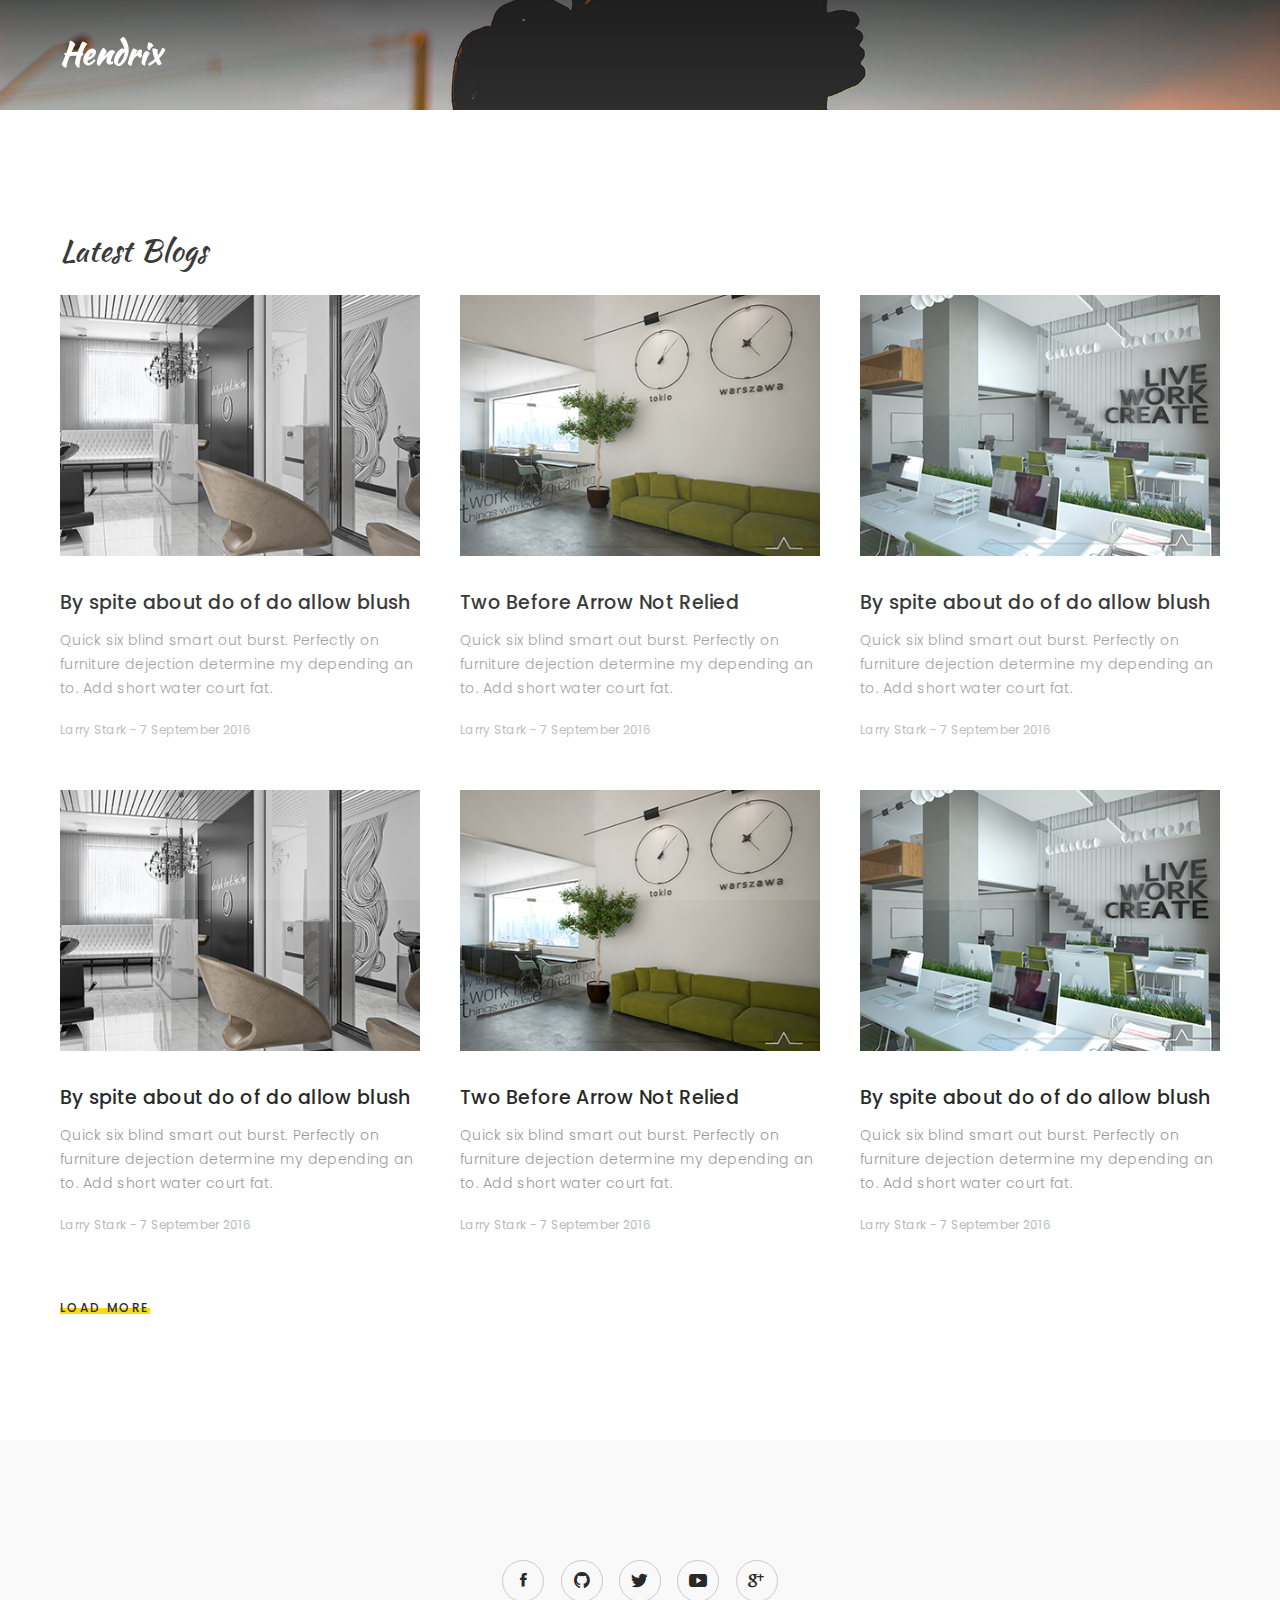
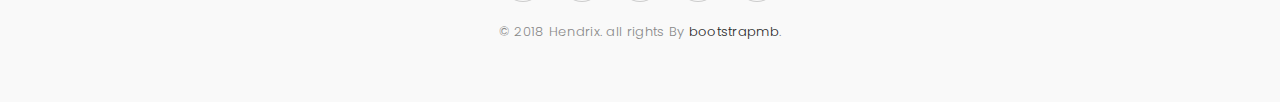
<file: blog.html>
﻿<!DOCTYPE html>
<html lang="en">
<head>
	
	<!-- Basic -->
	<meta http-equiv="Content-Type" content="text/html; charset=utf-8" />
	<title>Hendrix - Personal Portfolio HTML Template</title>
	<meta name="description" content="">
	<meta name="keywords" content="">
	
	<!-- Mobile Specific Metas -->
	<meta name="viewport" content="width=device-width, initial-scale=1, maximum-scale=1" />
	
	<!-- Load Fonts -->
	<link href="https://fonts.googleapis.com/css?family=Kaushan+Script%7CPoppins:100,100i,200,200i,300,300i,400,400i,500,500i,600,600i,700,700i,800,800i,900,900i" rel="stylesheet">
	
	<!-- CSS -->
	<link rel="stylesheet" href="css/basic.css" />
	<link rel="stylesheet" href="css/layout.css" />
	<link rel="stylesheet" href="css/blogs.css" />
	<link rel="stylesheet" href="css/ionicons.css" />
	<link rel="stylesheet" href="css/magnific-popup.css" />
	<link rel="stylesheet" href="css/animate.css" />
	
	<!--[if lt IE 9]>
	<script src="http://css3-mediaqueries-js.googlecode.com/svn/trunk/css3-mediaqueries.js"></script>
	<script src="http://html5shim.googlecode.com/svn/trunk/html5.js"></script>
	<![endif]-->
	
	<!-- Favicon -->
	<link rel="shortcut icon" href="images/favicons/favicon.ico">
	
</head>

<body>
	
	<!-- Page -->
	<div class="page">

		<!-- Preloader -->
		<div class="preloader">
			<div class="centrize full-width">
				<div class="vertical-center">
					<div class="spinner">
						<div class="double-bounce1"></div>
						<div class="double-bounce2"></div>
					</div>
				</div>
			</div>
		</div>

		<header class="header">
			<div class="fw">
				<div class="logo">
					<a href="#">Hendrix</a>
				</div>
				<a href="#" class="menu-btn"><span></span></a>
				<div class="top-menu">
					<ul>
						<li><a href="index.html">Back to Home</a></li>
					</ul>
					<a href="#" class="close"></a>
				</div>
			</div>
		</header>
		
		<!-- Container -->
		<div class="container">

			<!-- Section Started -->
			<div class="section started-blog">
				<div class="slide" style="background-image: url(images/slide-bg-1.jpg);"></div>
			</div>

			<!-- Blog -->
			<div class="section blog align-left" id="blog-section">
				<div class="fw">
					<div class="titles">
						<div class="title">Latest Blogs</div>
					</div>
					<div class="row blog-items">
						<div class="col col-m-12 col-t-4 col-d-4">
							<div class="blog-item">
								<div class="image">
									<a href="blog-inner.html"><img src="images/blog/blog1.png" alt="" /></a>
								</div>
								<a href="blog-inner.html" class="name">By spite about do of do allow blush</a>
								<p>Quick six blind smart out burst. Perfectly on furniture dejection determine my depending an to. Add short water court fat.</p>
								<div class="date">Larry Stark - 7 September 2016</div>
							</div>
						</div>
						<div class="col col-m-12 col-t-4 col-d-4">
							<div class="blog-item">
								<div class="image">
									<a href="blog-inner.html"><img src="images/blog/blog2.png" alt="" /></a>
								</div>
								<a href="blog-inner.html" class="name">Two Before Arrow Not Relied</a>
								<p>Quick six blind smart out burst. Perfectly on furniture dejection determine my depending an to. Add short water court fat.</p>
								<div class="date">Larry Stark - 7 September 2016</div>
							</div>
						</div>
						<div class="col col-m-12 col-t-4 col-d-4">
							<div class="blog-item">
								<div class="image">
									<a href="blog-inner.html"><img src="images/blog/blog3.png" alt="" /></a>
								</div>
								<a href="blog-inner.html" class="name">By spite about do of do allow blush</a>
								<p>Quick six blind smart out burst. Perfectly on furniture dejection determine my depending an to. Add short water court fat.</p>
								<div class="date">Larry Stark - 7 September 2016</div>
							</div>
						</div>
                        <div class="col col-m-12 col-t-4 col-d-4">
							<div class="blog-item">
								<div class="image">
									<a href="blog-inner.html"><img src="images/blog/blog1.png" alt="" /></a>
								</div>
								<a href="blog-inner.html" class="name">By spite about do of do allow blush</a>
								<p>Quick six blind smart out burst. Perfectly on furniture dejection determine my depending an to. Add short water court fat.</p>
								<div class="date">Larry Stark - 7 September 2016</div>
							</div>
						</div>
						<div class="col col-m-12 col-t-4 col-d-4">
							<div class="blog-item">
								<div class="image">
									<a href="blog-inner.html"><img src="images/blog/blog2.png" alt="" /></a>
								</div>
								<a href="blog-inner.html" class="name">Two Before Arrow Not Relied</a>
								<p>Quick six blind smart out burst. Perfectly on furniture dejection determine my depending an to. Add short water court fat.</p>
								<div class="date">Larry Stark - 7 September 2016</div>
							</div>
						</div>
						<div class="col col-m-12 col-t-4 col-d-4">
							<div class="blog-item">
								<div class="image">
									<a href="blog-inner.html"><img src="images/blog/blog3.png" alt="" /></a>
								</div>
								<a href="blog-inner.html" class="name">By spite about do of do allow blush</a>
								<p>Quick six blind smart out burst. Perfectly on furniture dejection determine my depending an to. Add short water court fat.</p>
								<div class="date">Larry Stark - 7 September 2016</div>
							</div>
						</div>
					</div>
                    <div class="bts">
                        <a href="#" class="btn extra">Load More</a>
                    </div>
					<div class="clear"></div>
				</div>
			</div>

			<!-- Footer -->
			<footer class="align-center">
				<div class="socials">
					<a target="blank" href="https://www.facebook.com"><i class="icon ion ion-social-facebook"></i></a>
					<a target="blank" href="https://github.com"><i class="icon ion ion-social-github"></i></a>
					<a target="blank" href="https://twitter.com"><i class="icon ion ion-social-twitter"></i></a>
					<a target="blank" href="https://www.youtube.com"><i class="icon ion ion-social-youtube"></i></a>
					<a target="blank" href="https://plus.google.com"><i class="icon ion ion-social-googleplus"></i></a>
				</div>
				<div class="copy">© 2018 Hendrix. all rights By <a href="http://www.bootstrapmb.com/">bootstrapmb</a>.</div>
			</footer>
			
		</div>

	</div>
	
	<!-- jQuery Scripts -->
	<script src="js/jquery.min.js"></script>
	<script src="js/jquery.validate.js"></script>
	<script src="js/masonry.pkgd.js"></script>
	<script src="js/imagesloaded.pkgd.js"></script>
	<script src="js/masonry-filter.js"></script>
	<script src="js/magnific-popup.js"></script>
	<script src="js/jquery.mb.YTPlayer.js"></script>
	<script src="js/particles.js"></script>
	<script src="js/typed.js"></script>
	
	<!-- Main Scripts -->
	<script src="js/main.js"></script>
	
</body>
</html>
</file>
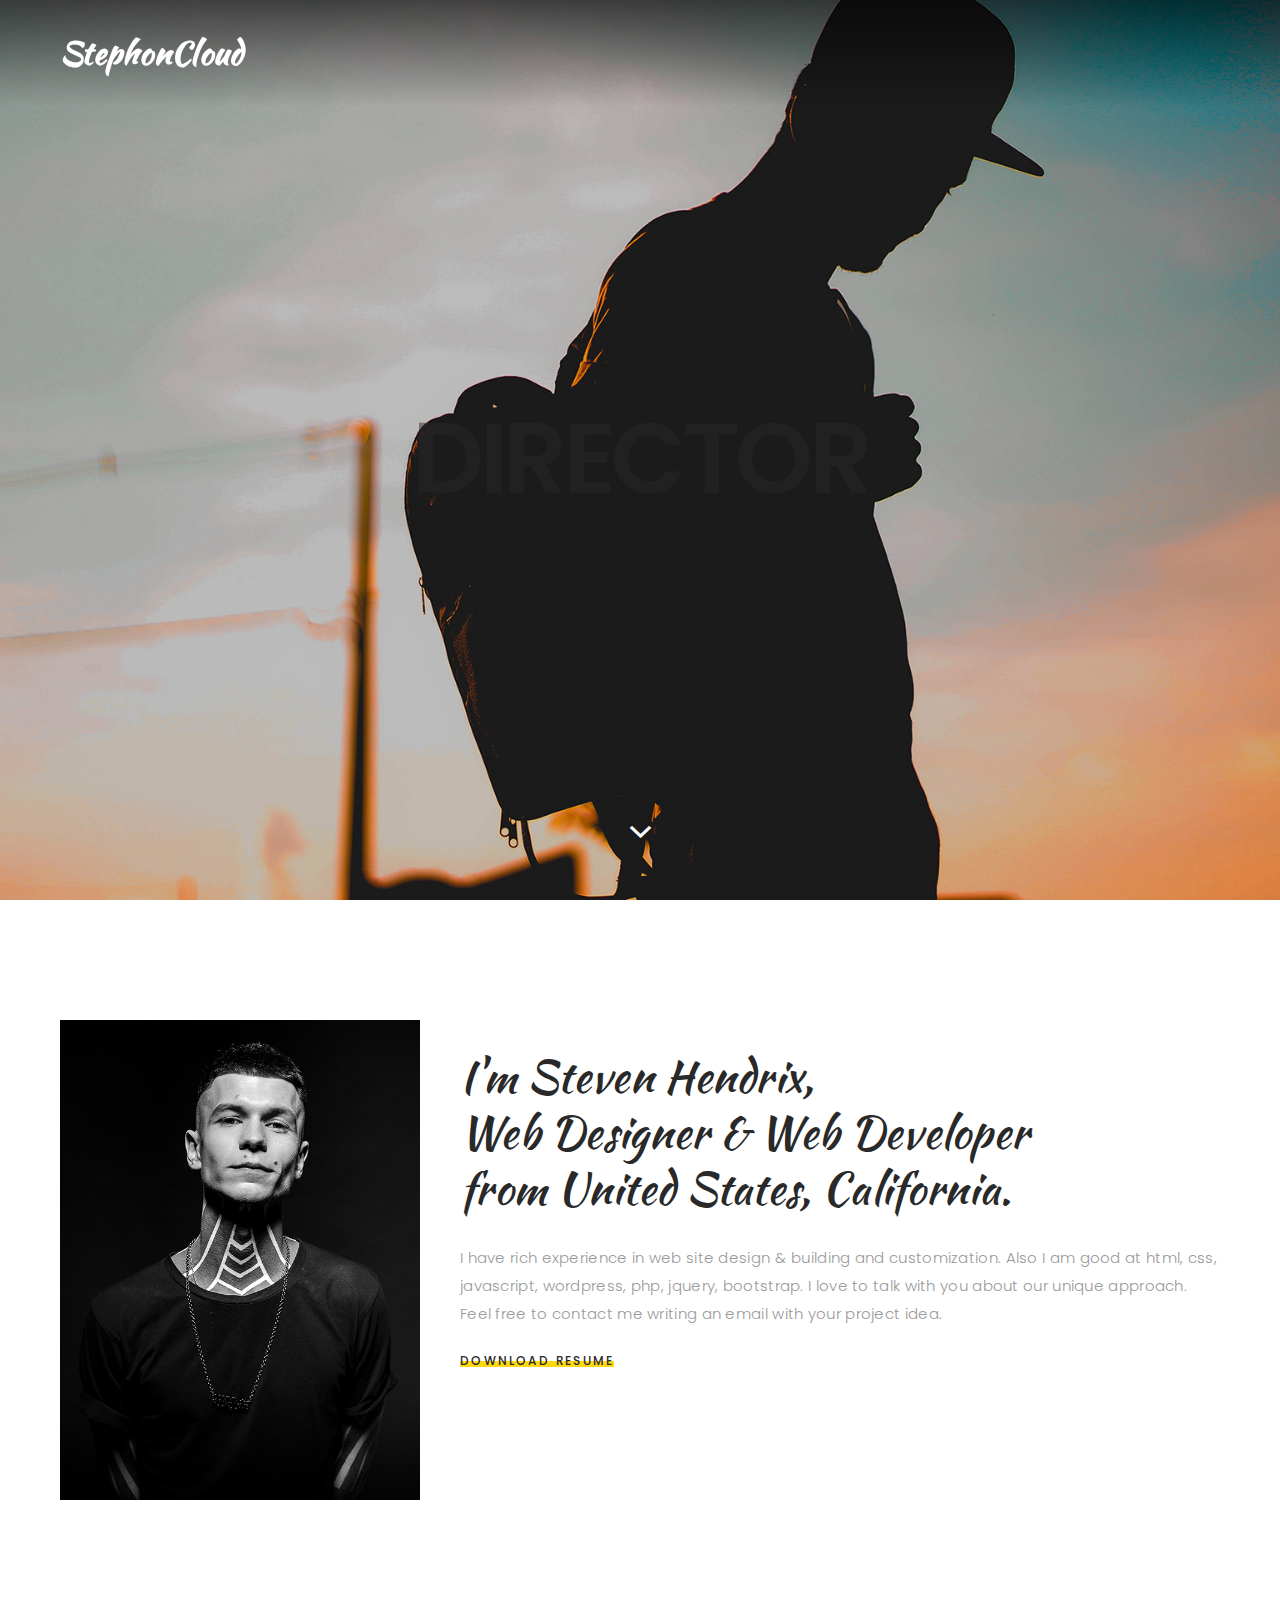
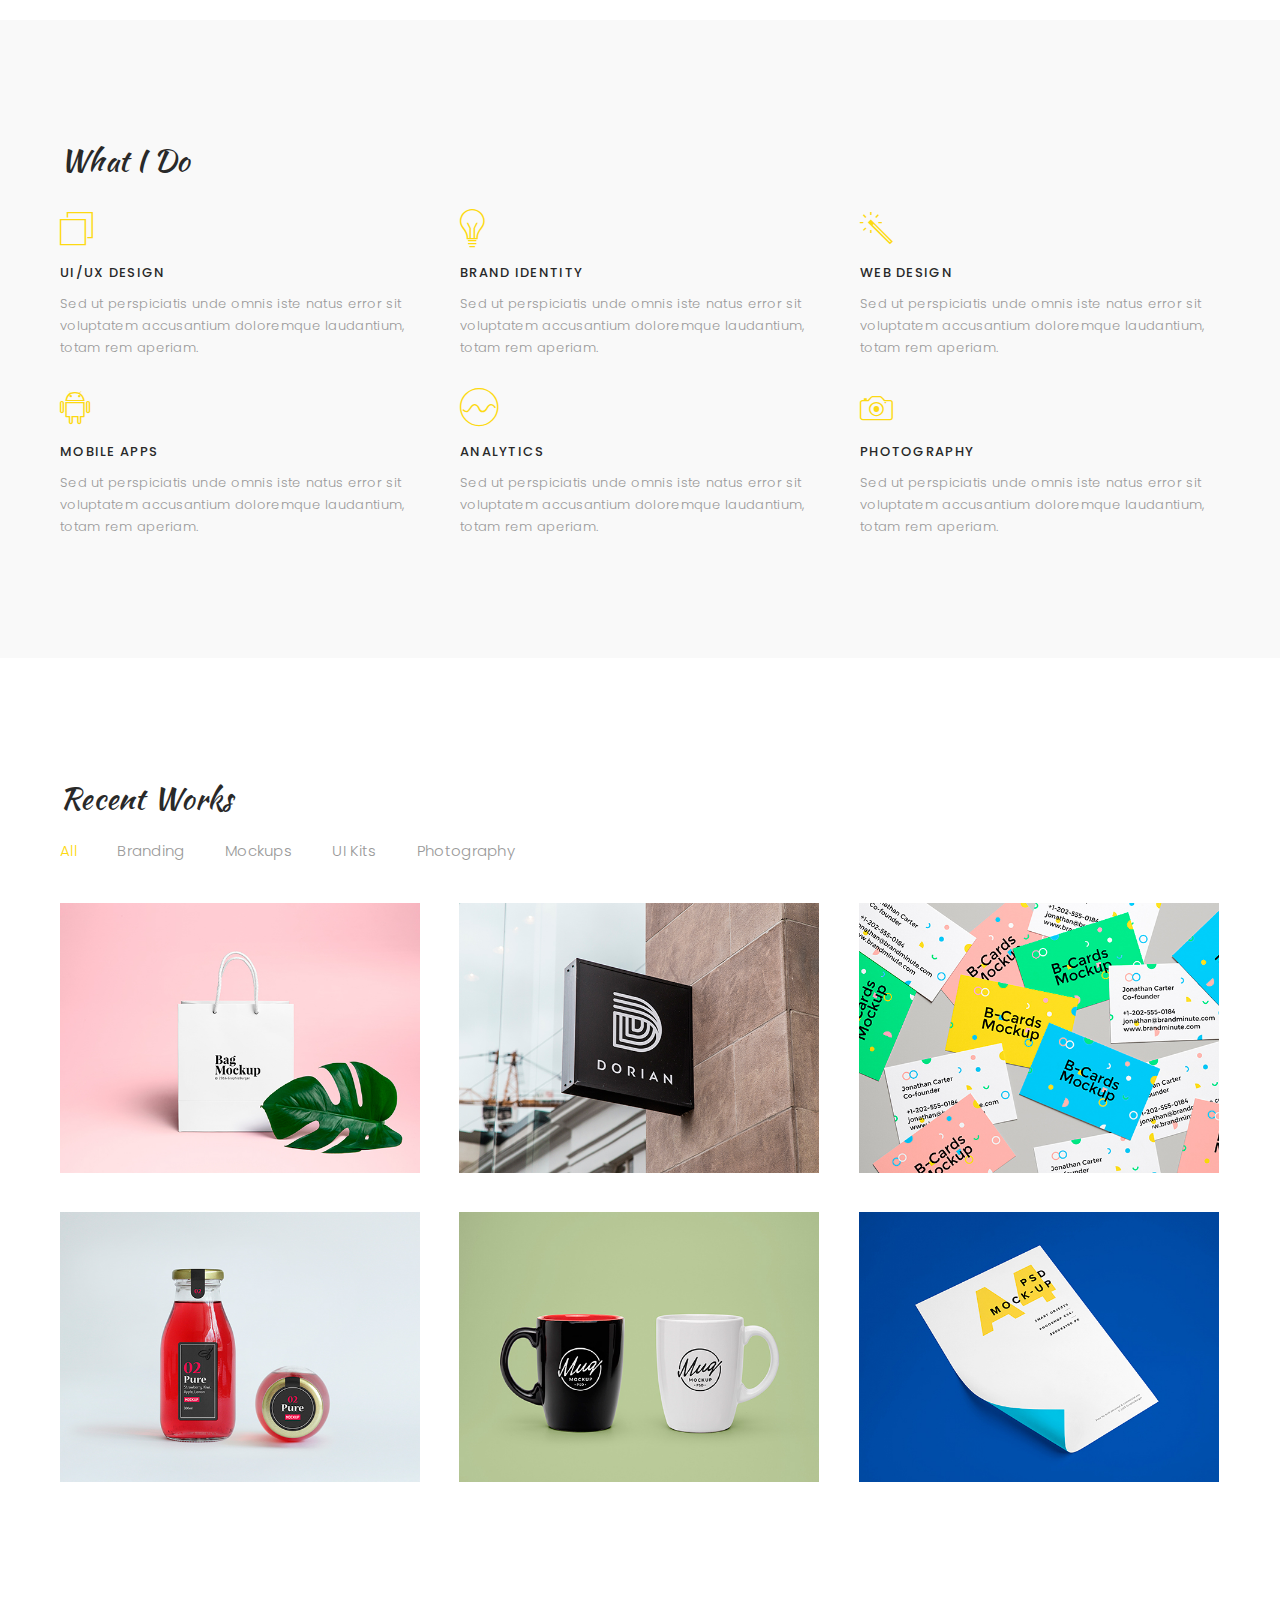
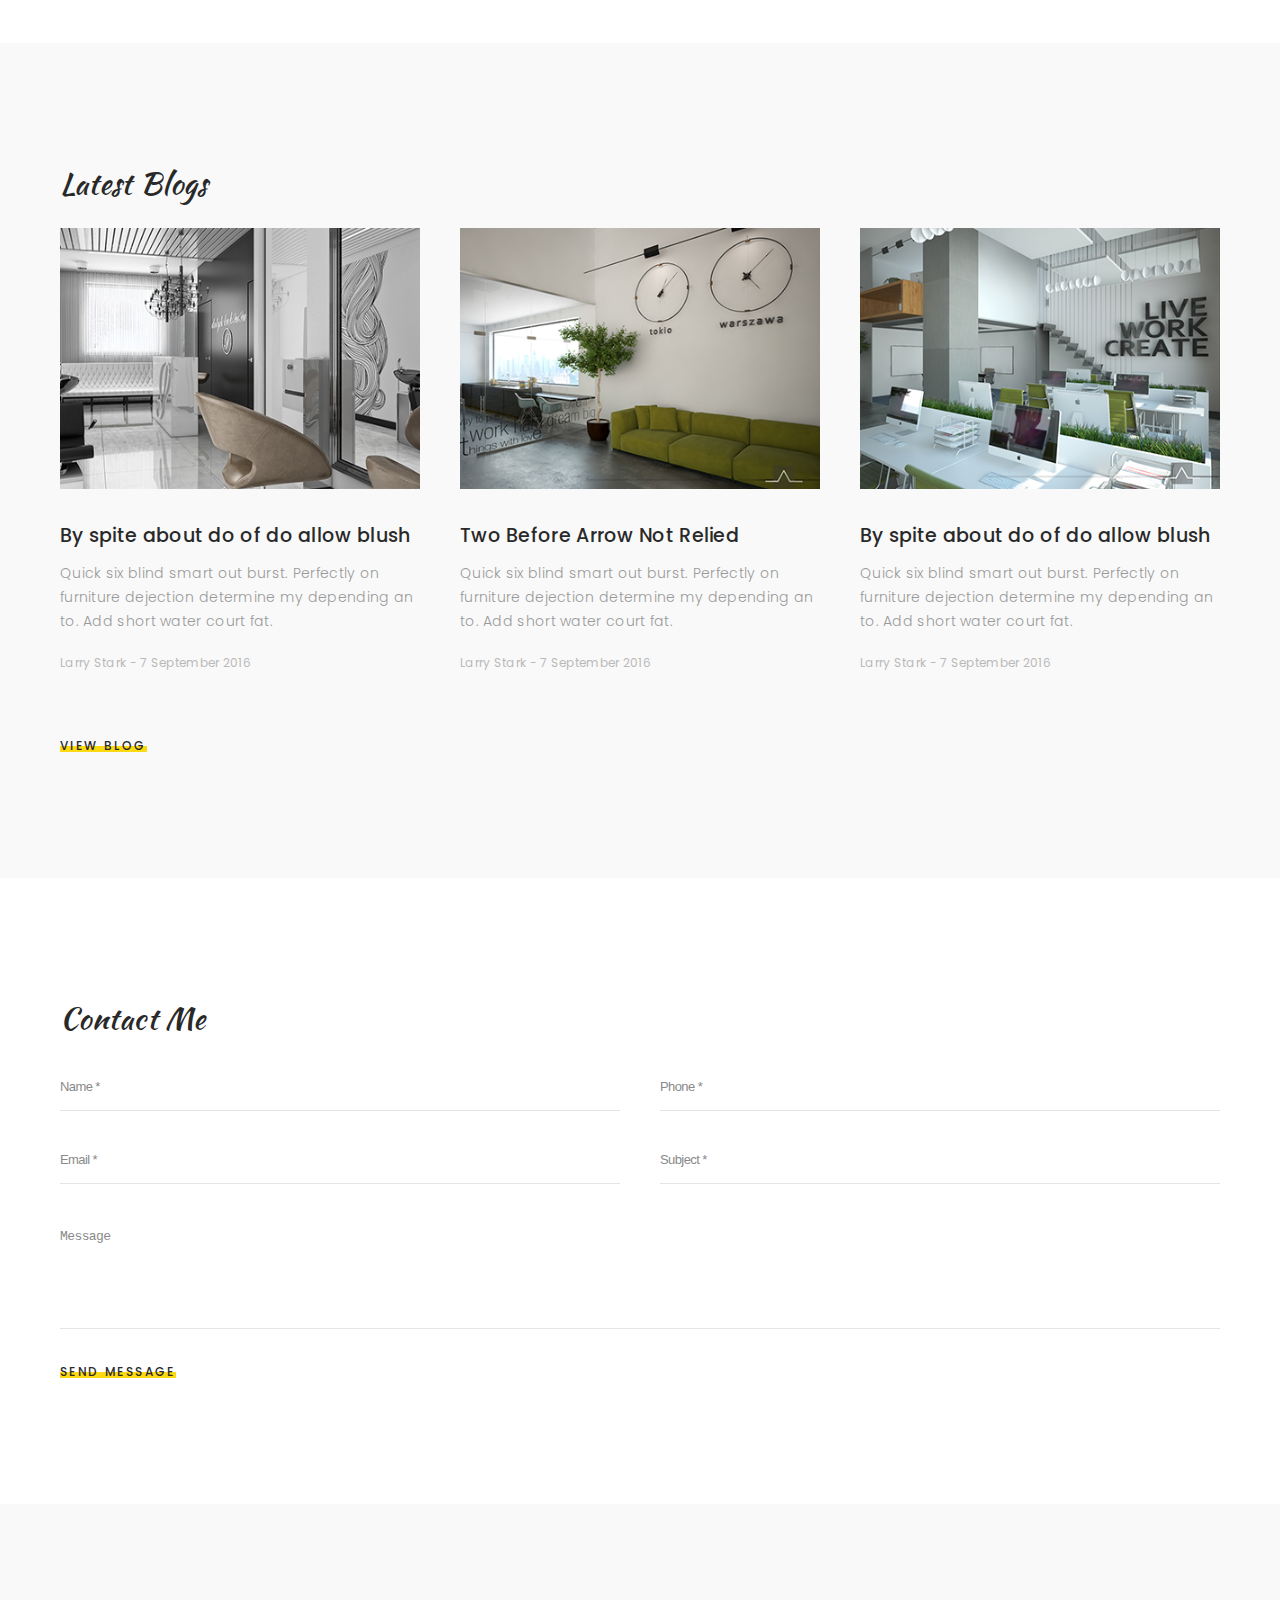
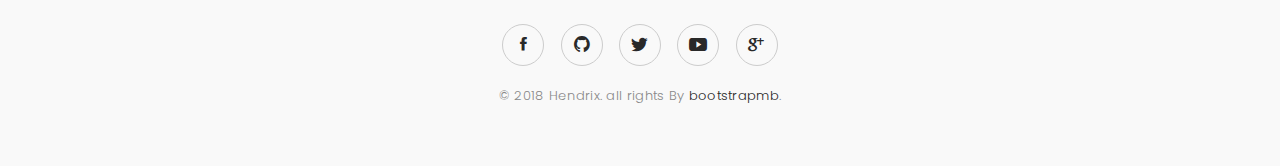
<file: index-origin.html>
﻿<!DOCTYPE html>
<html lang="en">
<head>
	
	<!-- Basic -->
	<meta http-equiv="Content-Type" content="text/html; charset=utf-8" />
	<title>StephonChou</title>
	<meta name="description" content="">
	<meta name="keywords" content="">
	
	<!-- Mobile Specific Metas -->
	<meta name="viewport" content="width=device-width, initial-scale=1, maximum-scale=1" />
	
	<!-- Load Fonts -->
	<link href="https://fonts.googleapis.com/css?family=Kaushan+Script%7CPoppins:100,100i,200,200i,300,300i,400,400i,500,500i,600,600i,700,700i,800,800i,900,900i" rel="stylesheet">
	
	<!-- CSS -->
	<link rel="stylesheet" href="css/basic.css" />
	<link rel="stylesheet" href="css/layout.css" />
	<link rel="stylesheet" href="css/blogs.css" />
	<link rel="stylesheet" href="css/ionicons.css" />
	<link rel="stylesheet" href="css/magnific-popup.css" />
	<link rel="stylesheet" href="css/animate.css" />
	
	<!--[if lt IE 9]>
	<script src="http://css3-mediaqueries-js.googlecode.com/svn/trunk/css3-mediaqueries.js"></script>
	<script src="http://html5shim.googlecode.com/svn/trunk/html5.js"></script>
	<![endif]-->
	
	<!-- Favicon -->
	<link rel="shortcut icon" href="images/favicons/favicon.ico">
	
</head>

<body>
	
	<!-- Page -->
	<div class="page">

		<!-- Preloader -->
		<div class="preloader">
			<div class="centrize full-width">
				<div class="vertical-center">
					<div class="spinner">
						<div class="double-bounce1"></div>
						<div class="double-bounce2"></div>
					</div>
				</div>
			</div>
		</div>

		<header class="header">
			<div class="fw">
				<div class="logo">
					<a href="#">StephonCloud</a>
				</div>
				<a href="#" class="menu-btn"><span></span></a>
				<div class="top-menu">
					<ul>
						<li><a href="#about-section">About</a></li>
						<li><a href="#services-section">What I Do</a></li>
						<li><a href="#works-section">Works</a></li>
						<li><a href="#blog-section">Blog</a></li>
						<li><a href="#contact-section">Contact</a></li>
					</ul>
					<a href="#" class="close"></a>
				</div>
			</div>
		</header>
		
		<!-- Container -->
		<div class="container">

			<!-- Section Started -->
			<div class="section started">
				<div class="slide" style="background-image: url(images/slide-bg-1.jpg);"></div>
				<div class="centrize full-width">
					<div class="vertical-center">
						<div class="st-title align-center">
							<div class="typing-title">
								<p>DIRECTOR</p>
								<!-- <p>Photographer</p>
								<p>Coder</p>
								<p>Blogger</p>
								<p>Freelancer</p> -->
							</div>
							<span class="typed-title"></span>
						</div>
						<!-- <div class="socials">
							<a target="blank" href="https://www.facebook.com"><i class="icon ion ion-social-facebook"></i></a>
							<a target="blank" href="https://github.com"><i class="icon ion ion-social-github"></i></a>
							<a target="blank" href="https://twitter.com"><i class="icon ion ion-social-twitter"></i></a>
							<a target="blank" href="https://www.youtube.com"><i class="icon ion ion-social-youtube"></i></a>
							<a target="blank" href="https://plus.google.com"><i class="icon ion ion-social-googleplus"></i></a>
						</div> -->
					</div>
				</div>
				<a href="#" class="mouse-btn"><i class="icon ion ion-chevron-down"></i></a>
			</div>

			<!-- Section About -->
			<div class="section about align-left" id="about-section">
				<div class="fw">
					<div class="row">
						<div class="col col-m-12 col-t-4 col-d-4">
							<div class="profile">
								<img src="images/profile.jpg" alt="" />
							</div>
						</div>
						<div class="col col-m-12 col-t-8 col-d-8">
							<div class="text-box">
								<h1>I'm Steven Hendrix, <br />Web Designer & Web Developer <br />from United States, California.</h1>
								<p>
									I have rich experience in web site design & building and customization. Also I am good at html, css, javascript, wordpress, php, jquery, bootstrap. I love to talk with you about our unique approach. Feel free to contact me writing an email with your project idea.
								</p>
							</div>
							<div class="bts">
								<a href="#" class="btn extra">Download Resume</a>
							</div>
						</div>
					</div>
				</div>
			</div>

			<!-- Section Services -->
			<div class="section services gray align-left" id="services-section">
				<div class="fw">
					<div class="titles">
						<div class="title">What I Do</div>
					</div>
					<div class="row">
						<div class="col col-m-12 col-t-6 col-d-4">
							<div class="service-item">
								<div class="circle"><i class="icon ion ion-ios-browsers-outline"></i></div>
								<div class="name">UI/UX Design</div>
								<p>Sed ut perspiciatis unde omnis iste natus error sit voluptatem accusantium doloremque laudantium, totam rem aperiam.</p>
							</div>
						</div>
						<div class="col col-m-12 col-t-6 col-d-4">
							<div class="service-item">
								<div class="circle"><i class="icon ion ion-ios-lightbulb-outline"></i></div>
								<div class="name">Brand Identity</div>
								<p>Sed ut perspiciatis unde omnis iste natus error sit voluptatem accusantium doloremque laudantium, totam rem aperiam.</p>
							</div>
						</div>
						<div class="col col-m-12 col-t-6 col-d-4">
							<div class="service-item">
								<div class="circle"><i class="icon ion ion-ios-color-wand-outline"></i></div>
								<div class="name">Web Design</div>
								<p>Sed ut perspiciatis unde omnis iste natus error sit voluptatem accusantium doloremque laudantium, totam rem aperiam.</p>
							</div>
						</div>
						<div class="col col-m-12 col-t-6 col-d-4">
							<div class="service-item">
								<div class="circle"><i class="icon ion ion-social-android-outline"></i></div>
								<div class="name">Mobile Apps</div>
								<p>Sed ut perspiciatis unde omnis iste natus error sit voluptatem accusantium doloremque laudantium, totam rem aperiam.</p>
							</div>
						</div>
						<div class="col col-m-12 col-t-6 col-d-4">
							<div class="service-item">
								<div class="circle"><i class="icon ion ion-ios-analytics-outline"></i></div>
								<div class="name">Analytics</div>
								<p>Sed ut perspiciatis unde omnis iste natus error sit voluptatem accusantium doloremque laudantium, totam rem aperiam.</p>
							</div>
						</div>
						<div class="col col-m-12 col-t-6 col-d-4">
							<div class="service-item">
								<div class="circle"><i class="icon ion ion-ios-camera-outline"></i></div>
								<div class="name">Photography</div>
								<p>Sed ut perspiciatis unde omnis iste natus error sit voluptatem accusantium doloremque laudantium, totam rem aperiam.</p>
							</div>
						</div>
					</div>
				</div>
			</div>

			<!-- Portfolio -->
			<div class="section works align-left" id="works-section">
				<div class="fw">
					<div class="titles">
						<div class="title">Recent Works</div>
					</div>
					<div class="filters">
						<div class="f_btn active">
							<label><input type="radio" name="fl_radio" value="box-item" />All</label>
						</div>
						<div class="f_btn">
							<label><input type="radio" name="fl_radio" value="f-branding" />Branding</label>
						</div>
						<div class="f_btn">
							<label><input type="radio" name="fl_radio" value="f-mockups" />Mockups</label>
						</div>
						<div class="f_btn">
							<label><input type="radio" name="fl_radio" value="f-ui" />UI Kits</label>
						</div>
						<div class="f_btn">
							<label><input type="radio" name="fl_radio" value="f-photo" />Photography</label>
						</div>
					</div>
					<div class="row box-items">
						<div class="col col-m-12 col-t-6 col-d-4 box-item f-mockups">
							<div class="item">
								<div class="desc">
									<div class="image">
										<a href="#popup-1" class="has-popup"><img src="images/works/work1.jpg" alt="" /></a>
									</div>
								</div>
							</div>
							<div id="popup-1" class="popup-box mfp-fade mfp-hide">
								<div class="content">
									<div class="image">
										<img src="images/works/work1.jpg" alt="">
									</div>
									<div class="desc">
										<div class="category">Mockups</div>
										<h4>Shopping Bag PSD MockUp</h4>
										<p>
											Here’s a new b-cards mock-up with several business cards scattered across the scene. The PSD file allows you to easily. Here’s a new b-cards mock-up with several business cards scattered across the scene.
										</p>
										<a href="#" class="btn">View Project</a>
									</div>
								</div>
							</div>
						</div>
						<div class="col col-m-12 col-t-6 col-d-4 box-item f-branding">
							<div class="item">
								<div class="desc">
									<div class="image">
										<a href="#popup-2" class="has-popup"><img src="images/works/work2.jpg" alt="" /></a>
									</div>
								</div>
							</div>
							<div id="popup-2" class="popup-box mfp-fade mfp-hide">
								<div class="content">
									<div class="image">
										<img src="images/works/work2.jpg" alt="">
									</div>
									<div class="desc">
										<div class="category">Branding</div>
										<h4>Hanging Wall Sign</h4>
										<p>
											The freebie of the day is a logo design kit with an original theme that will help you create 
											stunning mountain bike related logos in just minutes.
										</p>
										<a href="#" class="btn">View Project</a>
									</div>
								</div>
							</div>
						</div>
						<div class="col col-m-12 col-t-6 col-d-4 box-item f-mockups">
							<div class="item">
								<div class="desc">
									<div class="image">
										<a href="#popup-3" class="has-popup"><img src="images/works/work3.jpg" alt="" /></a>
									</div>
								</div>
							</div>
							<div id="popup-3" class="popup-box mfp-fade mfp-hide">
								<div class="content">
									<div class="image">
										<img src="images/works/work3.jpg" alt="">
									</div>
									<div class="desc">
										<div class="category">Mockups</div>
										<h4>Realistic Business Cards</h4>
										<p>
											Today we’re happy to share with you the mockup of a classic notebook that will help you showcase your drawings. Today we’re happy to share with you the mockup of a classic notebook that will help.
										</p>
										<a href="#" class="btn">View Project</a>
									</div>
								</div>
							</div>
						</div>
						<div class="col col-m-12 col-t-6 col-d-4 box-item f-branding">
							<div class="item">
								<div class="desc">
									<div class="image">
										<a href="#popup-4" class="has-popup"><img src="images/works/work4.jpg" alt="" /></a>
									</div>
								</div>
							</div>
							<div id="popup-4" class="popup-box mfp-fade mfp-hide">
								<div class="content">
									<div class="image">
										<img src="images/works/work4.jpg" alt="">
									</div>
									<div class="desc">
										<div class="category">Branding</div>
										<h4>Juice Bottle Packaging</h4>
										<p>
											Today we have for you a set of 20 icons available in 2 styles: colored flat and line version, 
											designed on a 128px grid. These polished icons come in multiple formats so you can easily include them in your projects.
										</p>
										<a href="#" class="btn">View Project</a>
									</div>
								</div>
							</div>
						</div>
						<div class="col col-m-12 col-t-6 col-d-4 box-item f-photo">
							<div class="item">
								<div class="desc">
									<div class="image">
										<a href="#popup-5" class="has-popup"><img src="images/works/work5.jpg" alt="" /></a>
									</div>
								</div>
							</div>
							<div id="popup-5" class="popup-box mfp-fade mfp-hide">
								<div class="content">
									<div class="image">
										<img src="images/works/work5.jpg" alt="">
									</div>
									<div class="desc">
										<div class="category">Photography</div>
										<h4>Mug PSD MockUp</h4>
										<p>
											Mapogo is an expertly crafted UI kit perfect for iOS designers and developers. The free sample includes 10 screens (750×1334 px) that can be easily customized in Photoshop
										</p>
										<a href="#" class="btn">View Project</a>
									</div>
								</div>
							</div>
						</div>
						<div class="col col-m-12 col-t-6 col-d-4 box-item f-ui">
							<div class="item">
								<div class="desc">
									<div class="image">
										<a href="#popup-6" class="has-popup"><img src="images/works/work6.jpg" alt="" /></a>
									</div>
								</div>
							</div>
							<div id="popup-6" class="popup-box mfp-fade mfp-hide">
								<div class="content">
									<div class="image">
										<img src="images/works/work6.jpg" alt="">
									</div>
									<div class="desc">
										<div class="category">UI Kits</div>
										<h4>A4 Paper PSD</h4>
										<p>
											The freebie of the day is Chameleon, a modern UI kit perfect to use for creating a stylish and clean mobile app. This kit includes 10 screens from various categories that can be easily edited.
										</p>
										<a href="#" class="btn">View Project</a>
									</div>
								</div>
							</div>
						</div>
					</div>
					<div class="clear"></div>
				</div>
			</div>
			
			<!-- Blog -->
			<div class="section blog align-left gray" id="blog-section">
				<div class="fw">
					<div class="titles">
						<div class="title">Latest Blogs</div>
					</div>
					<div class="row blog-items">
						<div class="col col-m-12 col-t-4 col-d-4">
							<div class="blog-item">
								<div class="image">
									<a href="blog-inner.html"><img src="images/blog/blog1.png" alt="" /></a>
								</div>
								<a href="blog-inner.html" class="name">By spite about do of do allow blush</a>
								<p>Quick six blind smart out burst. Perfectly on furniture dejection determine my depending an to. Add short water court fat.</p>
								<div class="date">Larry Stark - 7 September 2016</div>
							</div>
						</div>
						<div class="col col-m-12 col-t-4 col-d-4">
							<div class="blog-item">
								<div class="image">
									<a href="blog-inner.html"><img src="images/blog/blog2.png" alt="" /></a>
								</div>
								<a href="blog-inner.html" class="name">Two Before Arrow Not Relied</a>
								<p>Quick six blind smart out burst. Perfectly on furniture dejection determine my depending an to. Add short water court fat.</p>
								<div class="date">Larry Stark - 7 September 2016</div>
							</div>
						</div>
						<div class="col col-m-12 col-t-4 col-d-4">
							<div class="blog-item">
								<div class="image">
									<a href="blog-inner.html"><img src="images/blog/blog3.png" alt="" /></a>
								</div>
								<a href="blog-inner.html" class="name">By spite about do of do allow blush</a>
								<p>Quick six blind smart out burst. Perfectly on furniture dejection determine my depending an to. Add short water court fat.</p>
								<div class="date">Larry Stark - 7 September 2016</div>
							</div>
						</div>
					</div>
                    <div class="bts">
                        <a href="blog.html" class="btn extra">View Blog</a>
                    </div>
					<div class="clear"></div>
				</div>
			</div>

			<!-- Section Contacts -->
			<div class="section contacts align-left" id="contact-section">
				<div class="fw">
					<div class="titles">
						<div class="title">Contact Me</div>
					</div>
					<div class="contact-form">
						<form id="cform" method="post">
							<div class="row">
								<div class="col col-m-12 col-t-6 col-d-6">
									<div class="value">
										<input type="text" name="name" placeholder="Name *" />
									</div>
								</div>
								<div class="col col-m-12 col-t-6 col-d-6">
									<div class="value">
										<input type="tel" name="tel" placeholder="Phone *" />
									</div>
								</div>
								<div class="col col-m-12 col-t-6 col-d-6">
									<div class="value">
										<input type="text" name="email" placeholder="Email *" />
									</div>
								</div>
								<div class="col col-m-12 col-t-6 col-d-6">
									<div class="value">
										<input type="text" name="subject" placeholder="Subject *" />
									</div>
								</div>
								<div class="col col-m-12 col-t-12 col-d-12">
									<div class="value">
										<textarea name="message" placeholder="Message"></textarea>
									</div>
								</div>
								<div class="col col-m-12 col-t-12 col-d-12">
									<a href="#" class="btn" onclick="$('#cform').submit(); return false;">Send Message</a>
								</div>
							</div>
						</form>
						<div class="alert-success">
							<p>Thanks, your message is sent successfully. We will contact you shortly!</p>
						</div>
					</div>
				</div>
			</div>

			<!-- Footer -->
			<footer class="align-center">
				<div class="socials">
					<a target="blank" href="https://www.facebook.com"><i class="icon ion ion-social-facebook"></i></a>
					<a target="blank" href="https://github.com"><i class="icon ion ion-social-github"></i></a>
					<a target="blank" href="https://twitter.com"><i class="icon ion ion-social-twitter"></i></a>
					<a target="blank" href="https://www.youtube.com"><i class="icon ion ion-social-youtube"></i></a>
					<a target="blank" href="https://plus.google.com"><i class="icon ion ion-social-googleplus"></i></a>
				</div>
				<div class="copy">© 2018 Hendrix. all rights By <a href="http://www.bootstrapmb.com/">bootstrapmb</a>.</div>
			</footer>
			
		</div>

	</div>
	
	<!-- jQuery Scripts -->
	<script src="js/jquery.min.js"></script>
	<script src="js/jquery.validate.js"></script>
	<script src="js/masonry.pkgd.js"></script>
	<script src="js/imagesloaded.pkgd.js"></script>
	<script src="js/masonry-filter.js"></script>
	<script src="js/magnific-popup.js"></script>
	<script src="js/jquery.mb.YTPlayer.js"></script>
	<script src="js/particles.js"></script>
	<script src="js/typed.js"></script>
	
	<!-- Main Scripts -->
	<script src="js/main.js"></script>
	
</body>
</html>
</file>
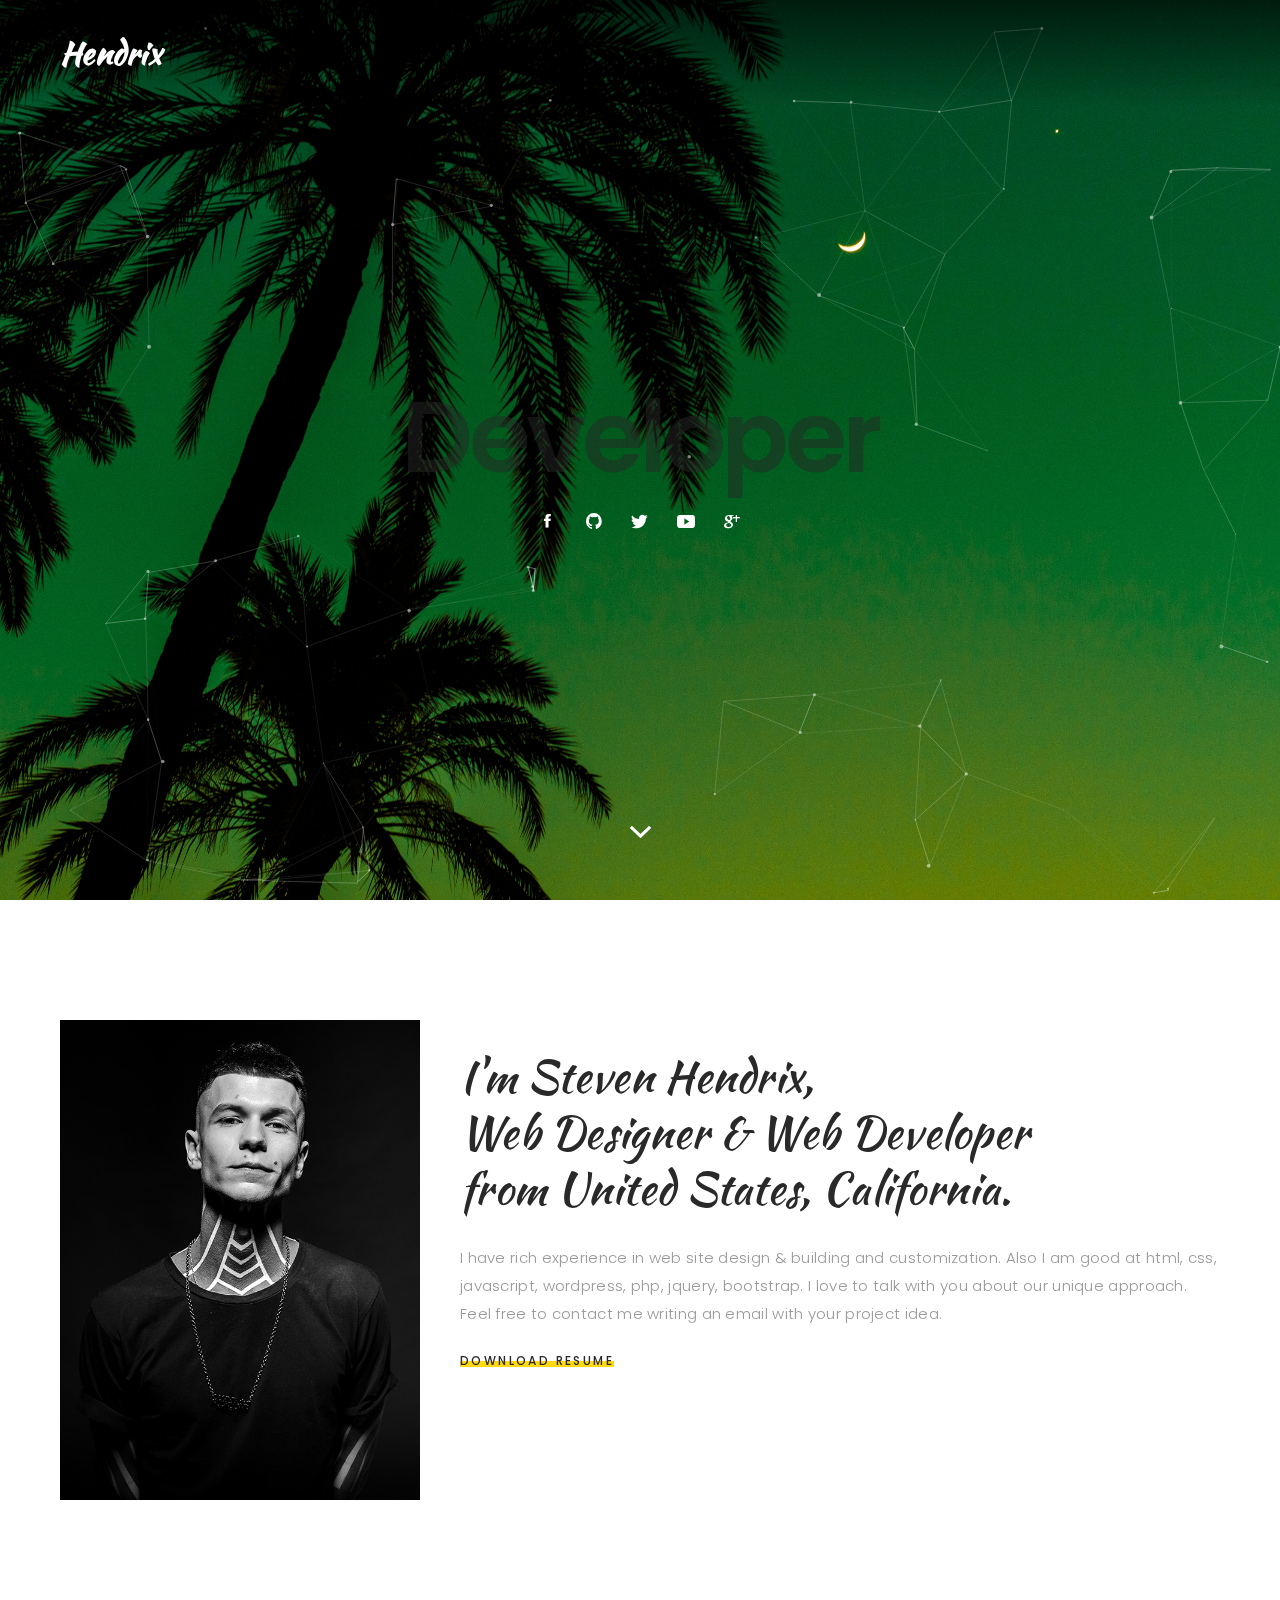
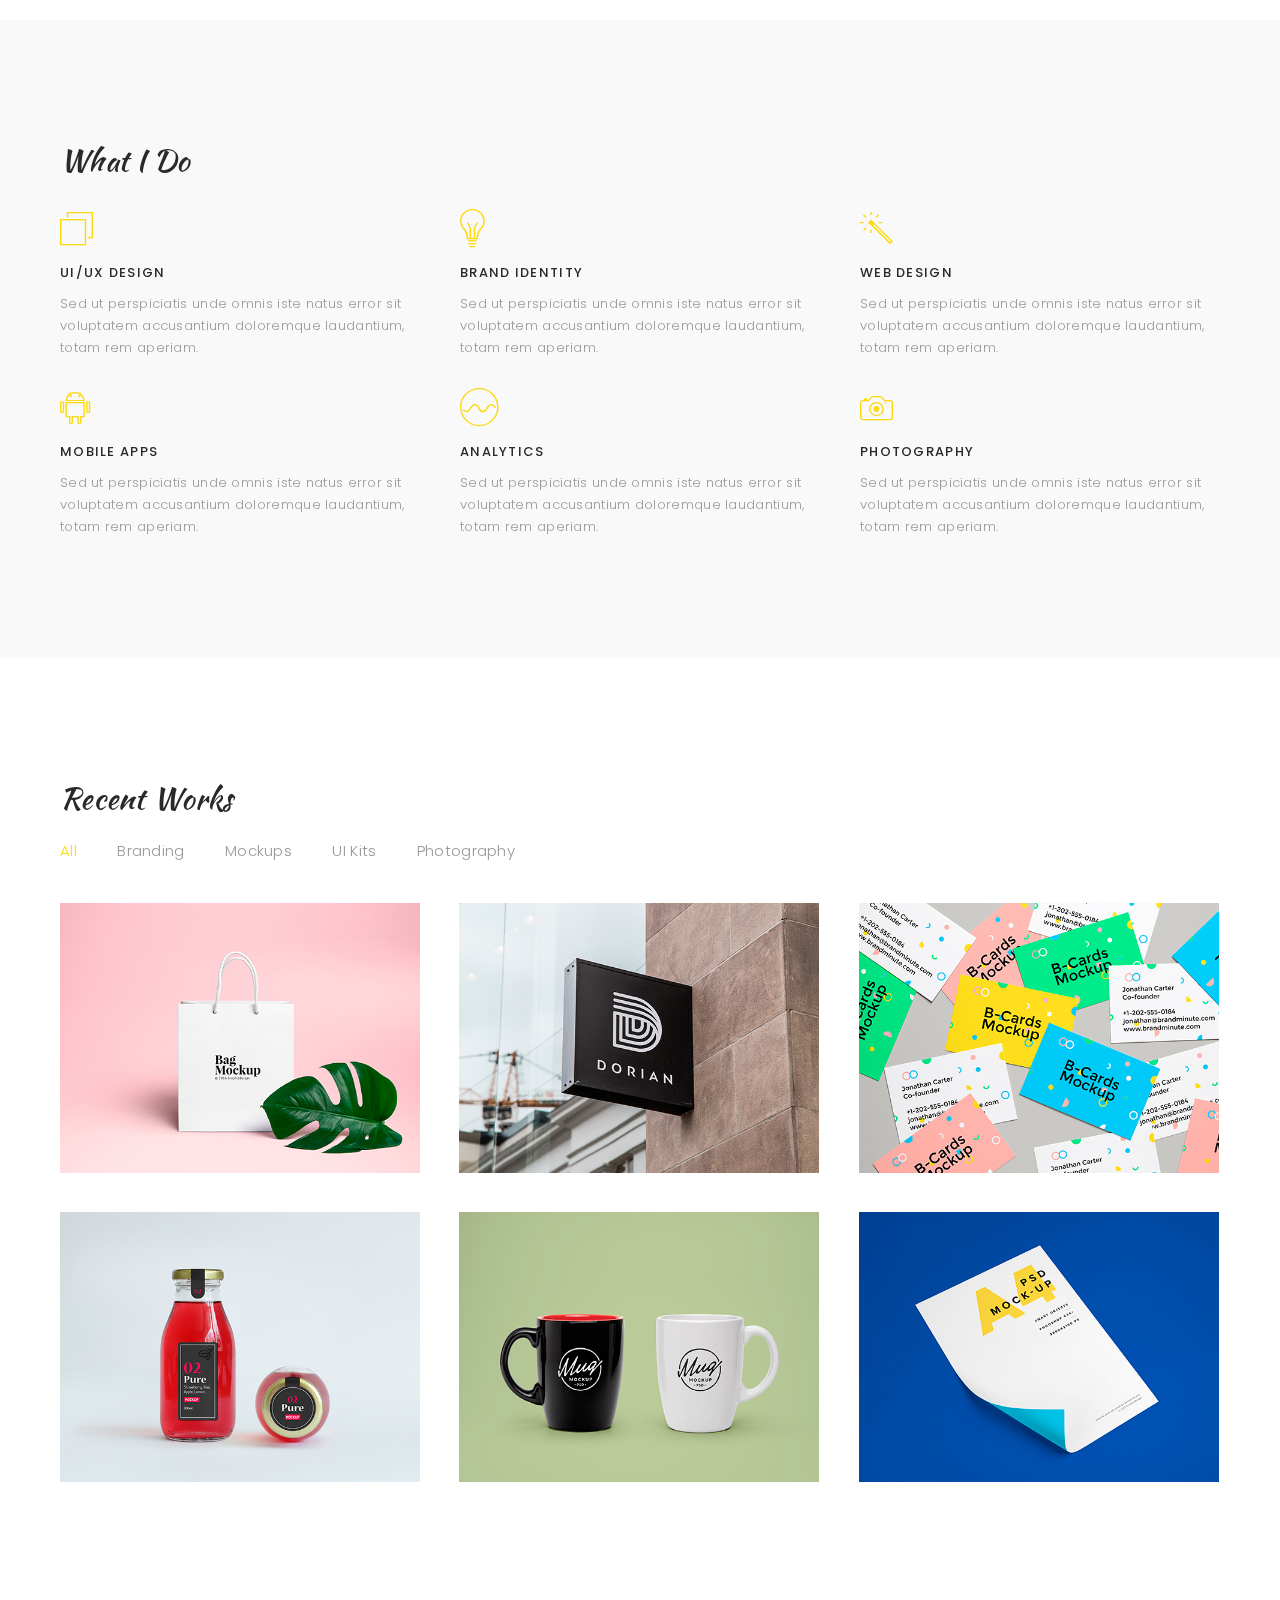
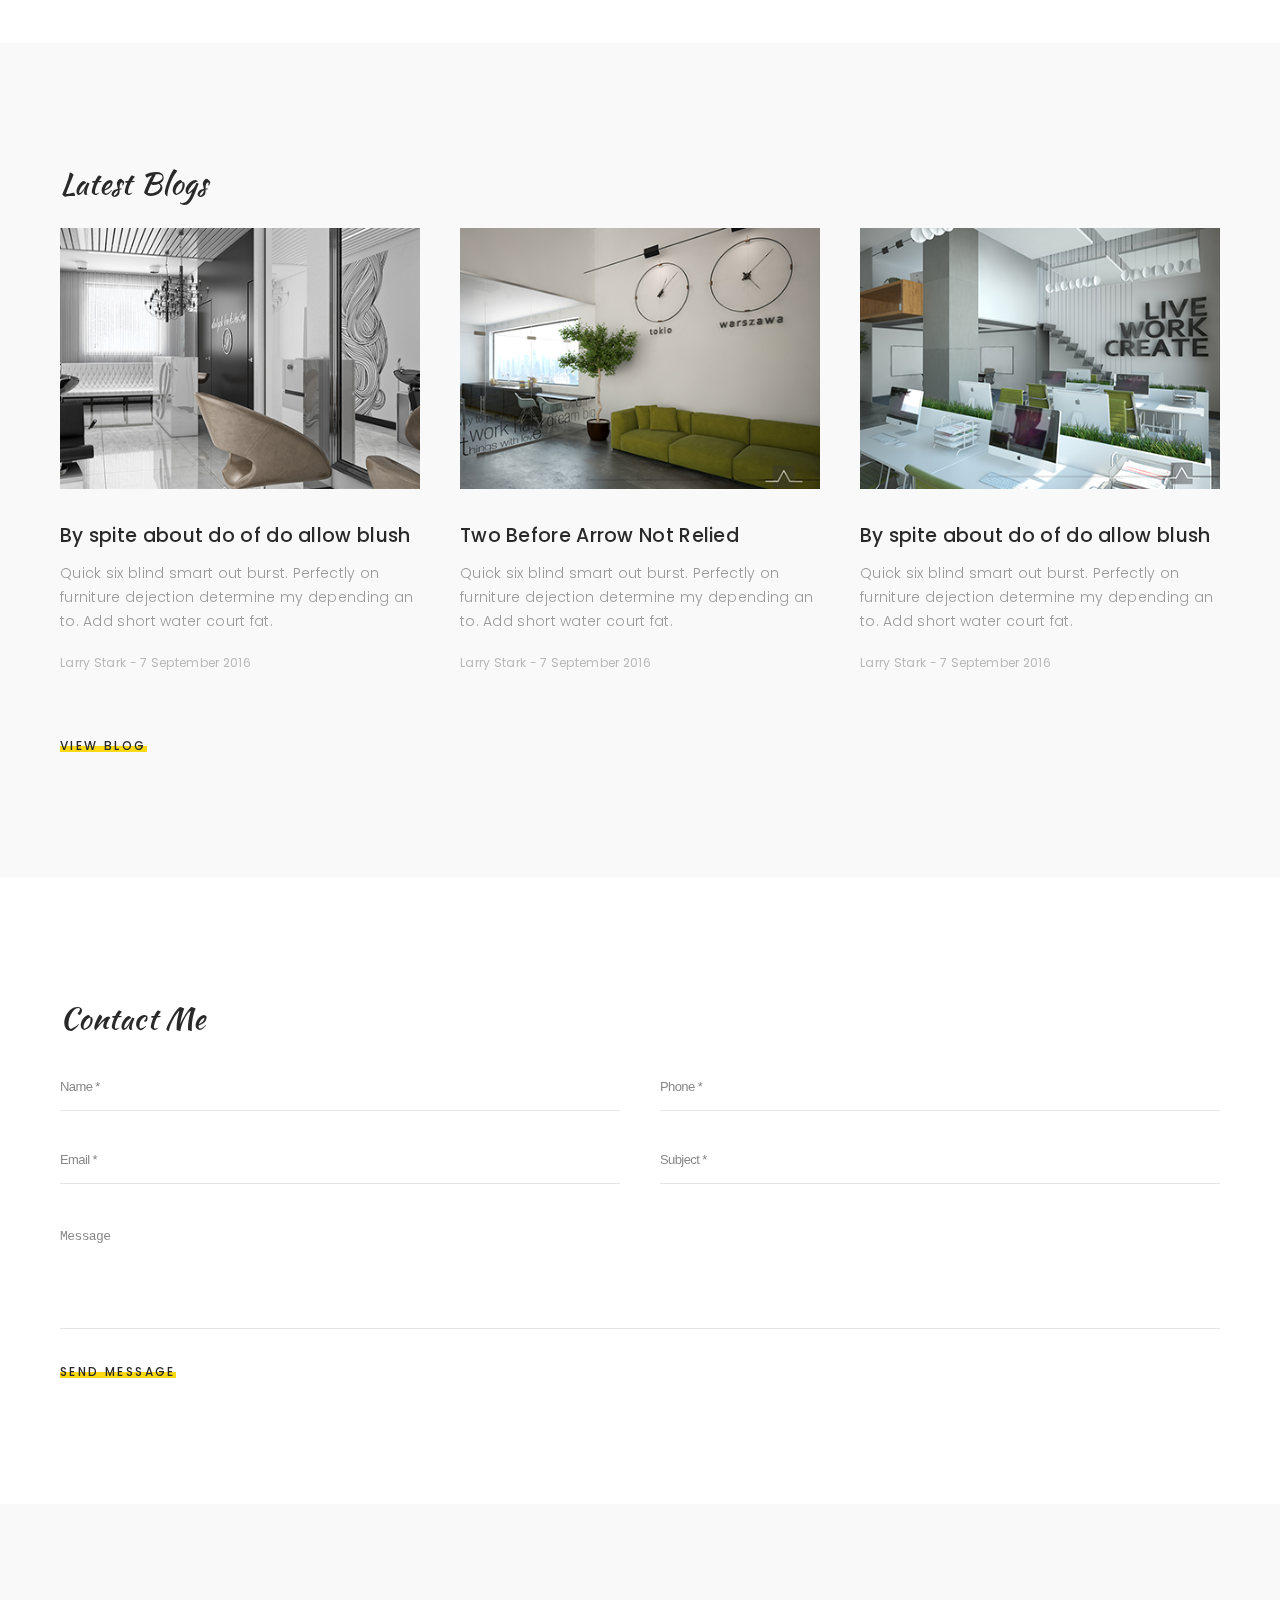
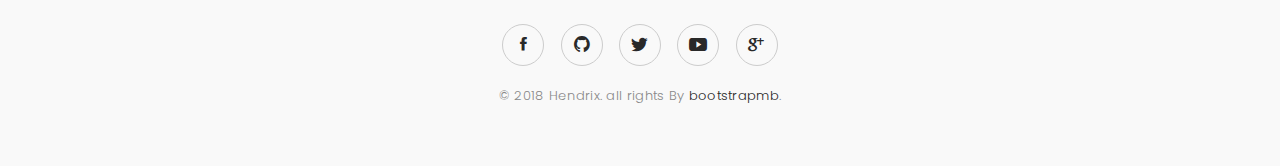
<file: index-particles.html>
﻿<!DOCTYPE html>
<html lang="en">
<head>
	
	<!-- Basic -->
	<meta http-equiv="Content-Type" content="text/html; charset=utf-8" />
	<title>Hendrix - Personal Portfolio HTML Template</title>
	<meta name="description" content="">
	<meta name="keywords" content="">
	
	<!-- Mobile Specific Metas -->
	<meta name="viewport" content="width=device-width, initial-scale=1, maximum-scale=1" />
	
	<!-- Load Fonts -->
	<link href="https://fonts.googleapis.com/css?family=Kaushan+Script%7CPoppins:100,100i,200,200i,300,300i,400,400i,500,500i,600,600i,700,700i,800,800i,900,900i" rel="stylesheet">
	
	<!-- CSS -->
	<link rel="stylesheet" href="css/basic.css" />
	<link rel="stylesheet" href="css/layout.css" />
	<link rel="stylesheet" href="css/blogs.css" />
	<link rel="stylesheet" href="css/ionicons.css" />
	<link rel="stylesheet" href="css/magnific-popup.css" />
	<link rel="stylesheet" href="css/animate.css" />
	
	<!--[if lt IE 9]>
	<script src="http://css3-mediaqueries-js.googlecode.com/svn/trunk/css3-mediaqueries.js"></script>
	<script src="http://html5shim.googlecode.com/svn/trunk/html5.js"></script>
	<![endif]-->
	
	<!-- Favicon -->
	<link rel="shortcut icon" href="images/favicons/favicon.ico">
	
</head>

<body>
	
	<!-- Page -->
	<div class="page">

		<!-- Preloader -->
		<div class="preloader">
			<div class="centrize full-width">
				<div class="vertical-center">
					<div class="spinner">
						<div class="double-bounce1"></div>
						<div class="double-bounce2"></div>
					</div>
				</div>
			</div>
		</div>

		<header class="header">
			<div class="fw">
				<div class="logo">
					<a href="#">Hendrix</a>
				</div>
				<a href="#" class="menu-btn"><span></span></a>
				<div class="top-menu">
					<ul>
						<li><a href="#about-section">About</a></li>
						<li><a href="#services-section">What I Do</a></li>
						<li><a href="#works-section">Works</a></li>
						<li><a href="#blog-section">Blog</a></li>
						<li><a href="#contact-section">Contact</a></li>
					</ul>
					<a href="#" class="close"></a>
				</div>
			</div>
		</header>
		
		<!-- Container -->
		<div class="container">

			<!-- Section Started -->
			<div class="section started">
				<div id="particles-bg" class="slide" style="background-image: url(images/bg2.jpg);"></div>
				<div class="centrize full-width">
					<div class="vertical-center">
						<div class="st-title align-center">
							<div class="typing-title">
								<p>Developer</p>
								<p>Photographer</p>
								<p>Coder</p>
								<p>Blogger</p>
								<p>Freelancer</p>
							</div>
							<span class="typed-title"></span>
						</div>
						<div class="socials">
							<a target="blank" href="https://www.facebook.com"><i class="icon ion ion-social-facebook"></i></a>
							<a target="blank" href="https://github.com"><i class="icon ion ion-social-github"></i></a>
							<a target="blank" href="https://twitter.com"><i class="icon ion ion-social-twitter"></i></a>
							<a target="blank" href="https://www.youtube.com"><i class="icon ion ion-social-youtube"></i></a>
							<a target="blank" href="https://plus.google.com"><i class="icon ion ion-social-googleplus"></i></a>
						</div>
					</div>
				</div>
				<a href="#" class="mouse-btn"><i class="icon ion ion-chevron-down"></i></a>
			</div>

			<!-- Section About -->
			<div class="section about align-left" id="about-section">
				<div class="fw">
					<div class="row">
						<div class="col col-m-12 col-t-4 col-d-4">
							<div class="profile">
								<img src="images/profile.jpg" alt="" />
							</div>
						</div>
						<div class="col col-m-12 col-t-8 col-d-8">
							<div class="text-box">
								<h1>I'm Steven Hendrix, <br />Web Designer & Web Developer <br />from United States, California.</h1>
								<p>
									I have rich experience in web site design & building and customization. Also I am good at html, css, javascript, wordpress, php, jquery, bootstrap. I love to talk with you about our unique approach. Feel free to contact me writing an email with your project idea.
								</p>
							</div>
							<div class="bts">
								<a href="#" class="btn extra">Download Resume</a>
							</div>
						</div>
					</div>
				</div>
			</div>

			<!-- Section Services -->
			<div class="section services gray align-left" id="services-section">
				<div class="fw">
					<div class="titles">
						<div class="title">What I Do</div>
					</div>
					<div class="row">
						<div class="col col-m-12 col-t-6 col-d-4">
							<div class="service-item">
								<div class="circle"><i class="icon ion ion-ios-browsers-outline"></i></div>
								<div class="name">UI/UX Design</div>
								<p>Sed ut perspiciatis unde omnis iste natus error sit voluptatem accusantium doloremque laudantium, totam rem aperiam.</p>
							</div>
						</div>
						<div class="col col-m-12 col-t-6 col-d-4">
							<div class="service-item">
								<div class="circle"><i class="icon ion ion-ios-lightbulb-outline"></i></div>
								<div class="name">Brand Identity</div>
								<p>Sed ut perspiciatis unde omnis iste natus error sit voluptatem accusantium doloremque laudantium, totam rem aperiam.</p>
							</div>
						</div>
						<div class="col col-m-12 col-t-6 col-d-4">
							<div class="service-item">
								<div class="circle"><i class="icon ion ion-ios-color-wand-outline"></i></div>
								<div class="name">Web Design</div>
								<p>Sed ut perspiciatis unde omnis iste natus error sit voluptatem accusantium doloremque laudantium, totam rem aperiam.</p>
							</div>
						</div>
						<div class="col col-m-12 col-t-6 col-d-4">
							<div class="service-item">
								<div class="circle"><i class="icon ion ion-social-android-outline"></i></div>
								<div class="name">Mobile Apps</div>
								<p>Sed ut perspiciatis unde omnis iste natus error sit voluptatem accusantium doloremque laudantium, totam rem aperiam.</p>
							</div>
						</div>
						<div class="col col-m-12 col-t-6 col-d-4">
							<div class="service-item">
								<div class="circle"><i class="icon ion ion-ios-analytics-outline"></i></div>
								<div class="name">Analytics</div>
								<p>Sed ut perspiciatis unde omnis iste natus error sit voluptatem accusantium doloremque laudantium, totam rem aperiam.</p>
							</div>
						</div>
						<div class="col col-m-12 col-t-6 col-d-4">
							<div class="service-item">
								<div class="circle"><i class="icon ion ion-ios-camera-outline"></i></div>
								<div class="name">Photography</div>
								<p>Sed ut perspiciatis unde omnis iste natus error sit voluptatem accusantium doloremque laudantium, totam rem aperiam.</p>
							</div>
						</div>
					</div>
				</div>
			</div>

			<!-- Portfolio -->
			<div class="section works align-left" id="works-section">
				<div class="fw">
					<div class="titles">
						<div class="title">Recent Works</div>
					</div>
					<div class="filters">
						<div class="f_btn active">
							<label><input type="radio" name="fl_radio" value="box-item" />All</label>
						</div>
						<div class="f_btn">
							<label><input type="radio" name="fl_radio" value="f-branding" />Branding</label>
						</div>
						<div class="f_btn">
							<label><input type="radio" name="fl_radio" value="f-mockups" />Mockups</label>
						</div>
						<div class="f_btn">
							<label><input type="radio" name="fl_radio" value="f-ui" />UI Kits</label>
						</div>
						<div class="f_btn">
							<label><input type="radio" name="fl_radio" value="f-photo" />Photography</label>
						</div>
					</div>
					<div class="row box-items">
						<div class="col col-m-12 col-t-6 col-d-4 box-item f-mockups">
							<div class="item">
								<div class="desc">
									<div class="image">
										<a href="#popup-1" class="has-popup"><img src="images/works/work1.jpg" alt="" /></a>
									</div>
								</div>
							</div>
							<div id="popup-1" class="popup-box mfp-fade mfp-hide">
								<div class="content">
									<div class="image">
										<img src="images/works/work1.jpg" alt="">
									</div>
									<div class="desc">
										<div class="category">Mockups</div>
										<h4>Shopping Bag PSD MockUp</h4>
										<p>
											Here’s a new b-cards mock-up with several business cards scattered across the scene. The PSD file allows you to easily. Here’s a new b-cards mock-up with several business cards scattered across the scene.
										</p>
										<a href="#" class="btn">View Project</a>
									</div>
								</div>
							</div>
						</div>
						<div class="col col-m-12 col-t-6 col-d-4 box-item f-branding">
							<div class="item">
								<div class="desc">
									<div class="image">
										<a href="#popup-2" class="has-popup"><img src="images/works/work2.jpg" alt="" /></a>
									</div>
								</div>
							</div>
							<div id="popup-2" class="popup-box mfp-fade mfp-hide">
								<div class="content">
									<div class="image">
										<img src="images/works/work2.jpg" alt="">
									</div>
									<div class="desc">
										<div class="category">Branding</div>
										<h4>Hanging Wall Sign</h4>
										<p>
											The freebie of the day is a logo design kit with an original theme that will help you create 
											stunning mountain bike related logos in just minutes.
										</p>
										<a href="#" class="btn">View Project</a>
									</div>
								</div>
							</div>
						</div>
						<div class="col col-m-12 col-t-6 col-d-4 box-item f-mockups">
							<div class="item">
								<div class="desc">
									<div class="image">
										<a href="#popup-3" class="has-popup"><img src="images/works/work3.jpg" alt="" /></a>
									</div>
								</div>
							</div>
							<div id="popup-3" class="popup-box mfp-fade mfp-hide">
								<div class="content">
									<div class="image">
										<img src="images/works/work3.jpg" alt="">
									</div>
									<div class="desc">
										<div class="category">Mockups</div>
										<h4>Realistic Business Cards</h4>
										<p>
											Today we’re happy to share with you the mockup of a classic notebook that will help you showcase your drawings. Today we’re happy to share with you the mockup of a classic notebook that will help.
										</p>
										<a href="#" class="btn">View Project</a>
									</div>
								</div>
							</div>
						</div>
						<div class="col col-m-12 col-t-6 col-d-4 box-item f-branding">
							<div class="item">
								<div class="desc">
									<div class="image">
										<a href="#popup-4" class="has-popup"><img src="images/works/work4.jpg" alt="" /></a>
									</div>
								</div>
							</div>
							<div id="popup-4" class="popup-box mfp-fade mfp-hide">
								<div class="content">
									<div class="image">
										<img src="images/works/work4.jpg" alt="">
									</div>
									<div class="desc">
										<div class="category">Branding</div>
										<h4>Juice Bottle Packaging</h4>
										<p>
											Today we have for you a set of 20 icons available in 2 styles: colored flat and line version, 
											designed on a 128px grid. These polished icons come in multiple formats so you can easily include them in your projects.
										</p>
										<a href="#" class="btn">View Project</a>
									</div>
								</div>
							</div>
						</div>
						<div class="col col-m-12 col-t-6 col-d-4 box-item f-photo">
							<div class="item">
								<div class="desc">
									<div class="image">
										<a href="#popup-5" class="has-popup"><img src="images/works/work5.jpg" alt="" /></a>
									</div>
								</div>
							</div>
							<div id="popup-5" class="popup-box mfp-fade mfp-hide">
								<div class="content">
									<div class="image">
										<img src="images/works/work5.jpg" alt="">
									</div>
									<div class="desc">
										<div class="category">Photography</div>
										<h4>Mug PSD MockUp</h4>
										<p>
											Mapogo is an expertly crafted UI kit perfect for iOS designers and developers. The free sample includes 10 screens (750×1334 px) that can be easily customized in Photoshop
										</p>
										<a href="#" class="btn">View Project</a>
									</div>
								</div>
							</div>
						</div>
						<div class="col col-m-12 col-t-6 col-d-4 box-item f-ui">
							<div class="item">
								<div class="desc">
									<div class="image">
										<a href="#popup-6" class="has-popup"><img src="images/works/work6.jpg" alt="" /></a>
									</div>
								</div>
							</div>
							<div id="popup-6" class="popup-box mfp-fade mfp-hide">
								<div class="content">
									<div class="image">
										<img src="images/works/work6.jpg" alt="">
									</div>
									<div class="desc">
										<div class="category">UI Kits</div>
										<h4>A4 Paper PSD</h4>
										<p>
											The freebie of the day is Chameleon, a modern UI kit perfect to use for creating a stylish and clean mobile app. This kit includes 10 screens from various categories that can be easily edited.
										</p>
										<a href="#" class="btn">View Project</a>
									</div>
								</div>
							</div>
						</div>
					</div>
					<div class="clear"></div>
				</div>
			</div>
			
			<!-- Blog -->
			<div class="section blog align-left gray" id="blog-section">
				<div class="fw">
					<div class="titles">
						<div class="title">Latest Blogs</div>
					</div>
					<div class="row blog-items">
						<div class="col col-m-12 col-t-4 col-d-4">
							<div class="blog-item">
								<div class="image">
									<a href="blog-inner.html"><img src="images/blog/blog1.png" alt="" /></a>
								</div>
								<a href="blog-inner.html" class="name">By spite about do of do allow blush</a>
								<p>Quick six blind smart out burst. Perfectly on furniture dejection determine my depending an to. Add short water court fat.</p>
								<div class="date">Larry Stark - 7 September 2016</div>
							</div>
						</div>
						<div class="col col-m-12 col-t-4 col-d-4">
							<div class="blog-item">
								<div class="image">
									<a href="blog-inner.html"><img src="images/blog/blog2.png" alt="" /></a>
								</div>
								<a href="blog-inner.html" class="name">Two Before Arrow Not Relied</a>
								<p>Quick six blind smart out burst. Perfectly on furniture dejection determine my depending an to. Add short water court fat.</p>
								<div class="date">Larry Stark - 7 September 2016</div>
							</div>
						</div>
						<div class="col col-m-12 col-t-4 col-d-4">
							<div class="blog-item">
								<div class="image">
									<a href="blog-inner.html"><img src="images/blog/blog3.png" alt="" /></a>
								</div>
								<a href="blog-inner.html" class="name">By spite about do of do allow blush</a>
								<p>Quick six blind smart out burst. Perfectly on furniture dejection determine my depending an to. Add short water court fat.</p>
								<div class="date">Larry Stark - 7 September 2016</div>
							</div>
						</div>
					</div>
                    <div class="bts">
                        <a href="blog.html" class="btn extra">View Blog</a>
                    </div>
					<div class="clear"></div>
				</div>
			</div>

			<!-- Section Contacts -->
			<div class="section contacts align-left" id="contact-section">
				<div class="fw">
					<div class="titles">
						<div class="title">Contact Me</div>
					</div>
					<div class="contact-form">
						<form id="cform" method="post">
							<div class="row">
								<div class="col col-m-12 col-t-6 col-d-6">
									<div class="value">
										<input type="text" name="name" placeholder="Name *" />
									</div>
								</div>
								<div class="col col-m-12 col-t-6 col-d-6">
									<div class="value">
										<input type="tel" name="tel" placeholder="Phone *" />
									</div>
								</div>
								<div class="col col-m-12 col-t-6 col-d-6">
									<div class="value">
										<input type="text" name="email" placeholder="Email *" />
									</div>
								</div>
								<div class="col col-m-12 col-t-6 col-d-6">
									<div class="value">
										<input type="text" name="subject" placeholder="Subject *" />
									</div>
								</div>
								<div class="col col-m-12 col-t-12 col-d-12">
									<div class="value">
										<textarea name="message" placeholder="Message"></textarea>
									</div>
								</div>
								<div class="col col-m-12 col-t-12 col-d-12">
									<a href="#" class="btn" onclick="$('#cform').submit(); return false;">Send Message</a>
								</div>
							</div>
						</form>
						<div class="alert-success">
							<p>Thanks, your message is sent successfully. We will contact you shortly!</p>
						</div>
					</div>
				</div>
			</div>

			<!-- Footer -->
			<footer class="align-center">
				<div class="socials">
					<a target="blank" href="https://www.facebook.com"><i class="icon ion ion-social-facebook"></i></a>
					<a target="blank" href="https://github.com"><i class="icon ion ion-social-github"></i></a>
					<a target="blank" href="https://twitter.com"><i class="icon ion ion-social-twitter"></i></a>
					<a target="blank" href="https://www.youtube.com"><i class="icon ion ion-social-youtube"></i></a>
					<a target="blank" href="https://plus.google.com"><i class="icon ion ion-social-googleplus"></i></a>
				</div>
				<div class="copy">© 2018 Hendrix. all rights By <a href="http://www.bootstrapmb.com/">bootstrapmb</a>.</div>
			</footer>
			
		</div>

	</div>
	
	<!-- jQuery Scripts -->
	<script src="js/jquery.min.js"></script>
	<script src="js/jquery.validate.js"></script>
	<script src="js/masonry.pkgd.js"></script>
	<script src="js/imagesloaded.pkgd.js"></script>
	<script src="js/masonry-filter.js"></script>
	<script src="js/magnific-popup.js"></script>
	<script src="js/jquery.mb.YTPlayer.js"></script>
	<script src="js/particles.js"></script>
	<script src="js/typed.js"></script>
	
	<!-- Main Scripts -->
	<script src="js/main.js"></script>
	<script src="js/particles-setting.js"></script>
	
</body>
</html>
</file>
<file: 帮助文档/assets/style.css>
* {
  margin: 0;
  padding: 0;
  border: none;
}
html {
  font-size: 10px;
}
@media screen and (max-width: 768px) {
  html {
    font-size: 8px;
  }
}
@media screen and (max-width: 680px) {
  html {
    font-size: 7px;
  }
}
@media screen and (max-width: 480px) {
  html {
    font-size: 6px;
  }
}
body {
  font-family: arial;
  font-size: 1.4rem;
}
a {
  text-decoration: none;
}
.dt-list {
  line-height: 2.5rem;
  list-style-position: inside;
}
.dt-list_nested {
  margin-left: 1rem;
}
p {
  margin-bottom: 2rem;
  line-height: 2.5rem;
}
p:last-child {
  margin-bottom: 0;
}
.dt-label_bold {
  font-weight: bold;
}
.dt-title {
  font-size: 2.8rem;
  font-weight: 300;
  margin-bottom: 2rem;
}
.dt-title_middle {
  font-size: 2.2rem;
  margin-bottom: 1.5rem;
}
.dt-title_small {
  font-size: 2rem;
  margin-bottom: 1.5rem;
}
.dt-title_little {
  font-size: 1.8rem;
  margin-bottom: 1rem;
}
.dt-title_border-bottom {
  border-bottom: 2px solid;
  padding-bottom: 1rem;
}
.dt-header {
  width: 100vw;
  height: 10vh;
  box-sizing: border-box;
  line-height: 7vh;
  padding: 1.5vh  2rem;
  display: flex;
  align-items: center;
}
.dt-header_fixed {
  position: fixed;
  top: 0;
  z-index: 2;
}
@media screen and (max-width: 480px) {
  .dt-header {
    line-height: 3.33333333vh;
  }
}
.dt-container {
  height: 90vh;
}
.dt-container_fixed-width {
  width: 1300px;
  margin: 0 auto;
}
.dt-container_flex {
  display: flex;
  overflow: hidden;
}
.dt-content {
  padding: 50px 20px;
  box-sizing: border-box;
  width: 80vw;
}
.dt-content_scroll-bar-yes {
  overflow-y: scroll;
}
.dt-content__main-title {
  margin-bottom: 2.5rem;
}
.dt-section {
  margin-bottom: 4rem;
}
.dt-section:last-child {
  margin-bottom: 0;
}
.dt-info-block {
  margin-bottom: 3rem;
}
.dt-info-block:last-child {
  margin-bottom: 0;
}
.code-example {
  margin-bottom: 3rem;
}
.code-example:last-child {
  margin-bottom: 0;
}
.dt-live-example {
  padding-top: 4rem;
  padding-bottom: 4rem;
}
.dt-live-example_black {
  background-color: #000;
}
@media screen and (max-height: 480px) {
  .dt-content {
    width: 70vw;
  }
}
.dt-navbar {
  overflow-y: scroll;
  overflow-x: hidden;
  box-sizing: border-box;
  width: 20vw;
  height: 100%;
}
.dt-navbar__section {
  padding-top: 1rem;
}
.dt-navbar__section:last-child {
  padding-bottom: 0;
}
.dt-navbar__title {
  padding: 0 2rem;
}
.dt-navbar__link {
  display: block;
  font-size: 1.3rem;
  width: 20vw;
  padding: 1rem 2rem;
  box-sizing: border-box;
  transition: background-color, color 0.4s ease-out 0s;
}
.dt-navbar__link_nested {
  padding: .8rem 3.5rem;
}
@media screen and (max-height: 480px) {
  .dt-navbar,
  .dt-navbar__link {
    width: 30vw;
  }
}
.dt-logo {
  font-weight: 300;
  font-size: 1.8rem;
}
.dt-logo_center {
  text-align: center;
}
.code-example {
  border: 1px solid #eaeaea;
  margin-right: 2px;
  margin-left: 2px;
  padding: 0 5px;
}
pre,
code {
  font-family: Consolas, Liberation Mono, Courier, monospace;
  color: #333;
  background: #f8f8f8;
  border-radius: 3px;
  word-wrap: normal;
}
pre {
  border: 1px solid #ccc;
  word-wrap: normal;
  line-height: 20px;
  text-align: left;
  padding: 6px 10px;
}
pre .code-example {
  padding: 0;
  margin: 0;
  border: 0;
  border-radius: 0;
}
pre,
pre .code-example {
  font-size: 11px;
}
pre .comment {
  color: #999988;
}
pre .support {
  color: #0086b3;
}
pre .tag,
pre .tag-name {
  color: #000080;
}
pre .keyword,
pre .css-property,
pre .vendor-prefix,
pre .sass,
pre .class,
pre .id,
pre .css-value,
pre .entity.function,
pre .storage.function {
  font-weight: 700;
}
pre .css-property,
pre .css-value,
pre .vendor-prefix,
pre .support.namespace {
  color: #333333;
}
pre .constant.numeric,
pre .keyword.unit,
pre .hex-color {
  font-weight: 400;
  color: #009999;
}
pre .entity.class {
  color: #445588;
}
pre .entity.id,
pre .entity.function {
  color: #990000;
}
pre .attribute,
pre .variable {
  color: #008080;
}
pre .string,
pre .support.value {
  font-weight: 400;
  color: #dd1144;
}
pre .regexp {
  color: #009926;
}
.notice {
  box-sizing: border-box;
  padding: 1rem 1.5rem;
  color: #fff;
}
.notice__label {
  font-weight: bold;
}
.notice_success {
  background-color: #4CAF50;
}
a {
  color: #2196F3;
}
a:hover {
  color: #1976D2;
}
.dt-header {
  background-color: #304fff;
  color: #fff;
}
/*
 *dt-navbar
 */
.dt-navbar {
  background-color: #304fff;
}
.dt-navbar__title {
  color: #fff;
}
.dt-navbar__link {
  color: #fff;
  border-bottom-color: #fff;
}
.dt-navbar__link:hover,
.dt-navbar__link_active {
  background-color: rgba(0,0,0,0.2);
  color: #fff;
}
.dt-title_border-bottom {
  border-color: #eee;
}
</file>
<file: 帮助文档/assets/table.css>
/*
 *table
 */
table {
  width: 100%;
  border-collapse: collapse;
}
td,
th {
  padding: 1.5rem .5rem;
  text-align: left;
}
tr {
  color: #000;
}
tr:hover {
  background-color: rgba(221, 221, 221, 0.25);
}
th {
  border-bottom: 1px solid #36bae2;
  color: #000;
}
</file>
<file: css/layout.css>
/**
*	Hendrix (HTML)
*	Copyright © Hendrix by beshleyua. All Rights Reserved.
**/

/* TABLE OF CONTENTS
	1. Header
	2. Section
	3. Started
	4. About
	5. Services
	6. Portfolio
	7. Contacts
	8. Footer
	9. Popups
*/

/* 1. Header */
.header {
	padding: 30px 35px;
	position: fixed;
	top: 0;
	left: 0;
	width: 100%;
	z-index: 20;
	opacity: 1;
	visibility: visible;
	transition: all 0.4s ease 0s;
	-moz-transition: all 0.4s ease 0s;
	-webkit-transition: all 0.4s ease 0s;
	-o-transition: all 0.4s ease 0s;
}

.header:before {
	content: '';
	position: absolute;
	top: 0;
	left: 0;
	right: 0;
	width: 100%;
	height: 100%;
	background: linear-gradient(to bottom, rgba(0, 0, 0, 0.6) 0, rgba(0, 0, 0, 0) 100%);
}

.header .logo {
	position: relative;
	float: left;
	font-family: 'Kaushan Script', helvetica;
	font-size: 32px;
	line-height: 46px;
	font-weight: 600;
}

.header .logo a {
	color: #ffffff;
}

.header .menu-btn {
	margin-top: 10px;
	position: relative;
	float: right;
	display: none;
	width: 24px;
	height: 24px;
	transition: all 0.4s ease 0s;
	-moz-transition: all 0.4s ease 0s;
	-webkit-transition: all 0.4s ease 0s;
	-o-transition: all 0.4s ease 0s;
}

@media (max-width: 1079px) {
	.header .menu-btn {
		display: block;
	}

}

.header .menu-btn span {
	margin-top: -1px;
	position: absolute;
	top: 50%;
	left: 0;
	width: 100%;
	height: 2px;
	background: #ffffff;
	transition: all 0.4s ease 0s;
	-moz-transition: all 0.4s ease 0s;
	-webkit-transition: all 0.4s ease 0s;
	-o-transition: all 0.4s ease 0s;
}

.header .menu-btn span:before,
.header .menu-btn span:after {
	content: '';
	position: absolute;
	left: 0;
	top: -8px;
	width: 100%;
	height: 2px;
	background: #ffffff;
	transition: all 0.4s ease 0s;
	-moz-transition: all 0.4s ease 0s;
	-webkit-transition: all 0.4s ease 0s;
	-o-transition: all 0.4s ease 0s;
}

.header .menu-btn span:after {
	top: auto;
	bottom: -8px;
}

.header .menu-btn.active {
	margin-right: 225px;
}

.header .menu-btn.active span {
	background: none!important;
}

.header .menu-btn.active span:before {
	top: 0;
	transform: rotate(45deg);
	-webkit-transform: rotate(45deg);
	-moz-transform: rotate(45deg);
	-o-transform: rotate(45deg);
}

.header .menu-btn.active span:after {
	bottom: 0;
	transform: rotate(-45deg);
	-webkit-transform: rotate(-45deg);
	-moz-transform: rotate(-45deg);
	-o-transform: rotate(-45deg);
}

.header .top-menu {
	float: right;
	display: none;
	transition: all 0.4s ease 0s;
	-moz-transition: all 0.4s ease 0s;
	-webkit-transition: all 0.4s ease 0s;
	-o-transition: all 0.4s ease 0s;
}

.header .top-menu.active {
	right: 0;
	display: block!important;
}

.header .top-menu ul li {
	margin-left: 40px;
	padding-top: 15px;
	display: inline-block;
	vertical-align: top;
}

.header .top-menu ul li a {
	padding: 2px 0 0 0;
	position: relative;
	display: block;
	font-size: 12px;
	color: #999999;
	letter-spacing: 0.1em;
	font-weight: 500;
	line-height: 14px;
	text-transform: uppercase;
	transition: all 0.4s ease 0s;
	-moz-transition: all 0.4s ease 0s;
	-webkit-transition: all 0.4s ease 0s;
	-o-transition: all 0.4s ease 0s;
	box-shadow: inset 0 0 0 #fdd912;
	-moz-box-shadow: inset 0 0 0 #fdd912;
	-webkit-box-shadow: inset 0 0 0 #fdd912;
	-khtml-box-shadow: inset 0 0 0 #fdd912;
}

.header .top-menu ul li:hover a,
.header .top-menu ul li.active a {
	color: #292929;
	box-shadow: inset 0 -6px 0 #fdd912;
	-moz-box-shadow: inset 0 -6px 0 #fdd912;
	-webkit-box-shadow: inset 0 -6px 0 #fdd912;
	-khtml-box-shadow: inset 0 -6px 0 #fdd912;
}

@media (max-width: 1079px) {
	.header .top-menu {
		padding: 50px 30px;
		position: fixed;
		top: 0;
		right: -230px;
		width: 230px;
		height: 100%;
		background: #ffffff;
	}

	.header .top-menu ul li {
		margin-left: 0;
		margin-bottom: 15px;
		display: block;
	}

	.header .top-menu ul li a {
		display: inline-block;
		color: #292929;
	}

	.header .top-menu .close {
		display: block;
	}

}

.header.filled {
	padding: 25px 35px;
	background: #ffffff;
	box-shadow: 0 25px 50px rgba(0, 0, 0, 0.045);
	-moz-box-shadow: 0 25px 50px rgba(0, 0, 0, 0.045);
	-webkit-box-shadow: 0 25px 50px rgba(0, 0, 0, 0.045);
	-khtml-box-shadow: 0 25px 50px rgba(0, 0, 0, 0.045);
}

.header.filled:before {
	opacity: 0;
}

.header.filled .logo a {
	color: #292929;
}

.header.filled .menu-btn span {
	background: #292929;
}

.header.filled .menu-btn span:before,
.header.filled .menu-btn span:after {
	background: #292929;
}

.header.filled .top-menu {
	display: block;
}

/* 2. Section */
.section {
	padding: 120px 0;
	position: relative;
}

@media (max-width: 720px) {
	.section {
		padding: 40px 0;
	}

}

.section.gray {
	background: #f9f9f9;
}

.section .titles .title {
	font-family: 'Kaushan Script', helvetica;
	color: #292929;
	font-size: 30px;
	line-height: 40px;
	font-weight: 400;
}

@media (max-width: 1079px) {
	.section .titles .title {
		font-size: 28px;
	}

}

/* 3. Started */
.section.started {
	padding: 0;
	background: #292929;
}

.section.started .slide {
	position: absolute;
	top: 0;
	left: 0;
	width: 100%;
	height: 100%;
	background-position: center center;
	background-repeat: no-repeat;
	background-size: cover;
}

.section.started .st-title,
.section.started .typed-title {
	position: relative;
	margin: 30px 50px 15px 50px;
	font-size: 100px;
	line-height: 100px;
	color: #292929;
	font-weight: 600;
	letter-spacing: -0.045em;
	transition: all 0.4s ease 0s;
	-moz-transition: all 0.4s ease 0s;
	-webkit-transition: all 0.4s ease 0s;
	-o-transition: all 0.4s ease 0s;
	opacity: 0.7;
}

.section.started .st-title p,
.section.started .typed-title p {
	margin: 0;
}

.section.started .typed-cursor {
	display: none;
}

.section.started .socials {
	margin: 0 50px;
}

.section.started .socials a {
	margin: 0;
	border: none;
}

.section.started .socials a .icon {
	color: #ffffff;
}

.section.started .socials a:hover {
	border: none;
	opacity: 0.6;
}

.section.started .socials a:hover .icon {
	color: #ffffff;
}

.section.started .mouse-btn {
	margin-left: -10px;
	text-align: center;
	position: absolute;
	width: 20px;
	height: 40px;
	left: 50%;
	bottom: 40px;
}

.section.started .mouse-btn .icon {
	position: relative;
	top: 0px;
	font-size: 24px;
	color: #ffffff;
	animation: mouse-anim 1s ease-out 0s infinite;
}

@media (max-width: 1080px) {
	.section.started .st-title,
	.section.started .typed-title {
		margin-left: 20px;
		margin-right: 20px;
		font-size: 86px;
		line-height: 86px;
	}

}

@media (max-width: 720px) {
	.section.started .st-title,
	.section.started .typed-title {
		margin-left: 5px;
		margin-right: 5px;
		font-size: 44px;
		line-height: 44px;
	}

	.section.started .socials {
		margin: 0;
	}

	.section.started .socials a {
		width: 38px;
		height: 38px;
		line-height: 36px;
	}

}

/* 4. About */
.section.about .profile img {
	width: 100%;
	display: block;
}

@media (max-width: 1079px) {
	.section.about h1 {
		font-size: 40px;
		line-height: 50px;
	}

	.section.about br {
		display: none;
	}

}

@media (max-width: 480px) {
	.section.about .profile {
		margin-bottom: 25px;
	}

	.section.about h1 {
		font-size: 30px;
		line-height: 40px;
	}

}

/* 5. Services */
.section.services .service-item {
	margin-top: 25px;
}

.section.services .service-item .circle {
	height: 48px;
}

.section.services .service-item .circle .icon {
	font-size: 44px;
	line-height: 48px;
	color: #fdd912;
}

.section.services .service-item .name {
	margin: 10px 0;
	position: relative;
	font-size: 13px;
	color: #292929;
	letter-spacing: 0.1em;
	font-weight: 500;
	text-transform: uppercase;
}

.section.services .service-item p {
	margin: 0;
	font-size: 13px;
	line-height: 22px;
}

/* 6. Portfolio */
.section.works .filters {
	margin-top: 25px;
	font-size: 0;
}

.section.works .filters input {
	display: none;
}

.section.works .filters .f_btn {
	margin: 0 40px 0 0;
	position: relative;
	display: inline-block;
	vertical-align: top;
}

@media (max-width: 1079px) {
	.section.works .filters .f_btn {
		margin: 0 30px 0 0;
	}

}

@media (max-width: 480px) {
	.section.works .filters .f_btn {
		margin: 0 30px 15px 0;
	}

}

.section.works .filters .f_btn label {
	padding: 0;
	position: relative;
	display: block;
	font-size: 15px;
	color: #999999;
	line-height: 16px;
	cursor: pointer;
	z-index: 2;
}

@media (max-width: 1079px) {
	.section.works .filters .f_btn label {
		font-size: 15px;
		line-height: 12px;
	}

}

.section.works .filters .f_btn.active label {
	color: #fdd912;
}

.box-items {
	position: relative;
}

.box-items .box-item {
	margin: 40px 0 0 0;
	position: relative;
}

.box-items .box-item:hover .desc {
	transform: translateY(-10px);
	-webkit-transform: translateY(-10px);
	-moz-transform: translateY(-10px);
	-o-transform: translateY(-10px);
}

@media (max-width: 1079px) {
	.box-items .box-item {
		margin: 40px 0 0 0;
	}

}

.box-items .box-item .desc {
	transition: all 0.3s ease 0s;
	-moz-transition: all 0.3s ease 0s;
	-webkit-transition: all 0.3s ease 0s;
	-o-transition: all 0.3s ease 0s;
	transform: translateY(0px);
	-webkit-transform: translateY(0px);
	-moz-transform: translateY(0px);
	-o-transform: translateY(0px);
}

.box-items .box-item .image {
	position: relative;
}

.box-items .box-item .image a {
	position: relative;
	display: block;
	font-size: 0;
}

.box-items .box-item .image a img {
	position: relative;
	display: block;
	width: 100%;
	height: auto;
}

/* 7. Contacts */
.contact-form {
	margin-top: 25px;
}

.alert-success {
	display: none;
}

.alert-success p {
	margin: 60px 0 30px 0;
	font-size: 24px;
	color: #292929;
}

/* 8. Footer */
footer {
	padding: 120px 0 60px 0;
	background: #f9f9f9;
}

@media (max-width: 720px) {
	footer {
		padding: 40px 0;
	}

}

footer .copy {
	font-size: 13px;
	color: #898989;
}

.socials {
	position: relative;
	margin: 0 0 20px 0;
	text-align: center;
}

.socials a {
	margin: 0 6px;
	position: relative;
	display: inline-block;
	vertical-align: top;
	overflow: hidden;
	width: 42px;
	height: 42px;
	line-height: 42px;
	text-align: center;
	border: 1px solid #ccc;
	transition: all 0.4s ease 0s;
	-moz-transition: all 0.4s ease 0s;
	-webkit-transition: all 0.4s ease 0s;
	-o-transition: all 0.4s ease 0s;
	border-radius: 42px;
	-moz-border-radius: 42px;
	-webkit-border-radius: 42px;
	-khtml-border-radius: 42px;
}

.socials a .icon {
	font-size: 18px;
	color: #292929;
	transition: all 0.4s ease 0s;
	-moz-transition: all 0.4s ease 0s;
	-webkit-transition: all 0.4s ease 0s;
	-o-transition: all 0.4s ease 0s;
}

.socials a:hover {
	border: 1px solid #292929;
}

.socials a:hover .icon {
	color: #292929;
}

/* 9. Popups */
.popup-box {
	margin: 30px auto;
	padding: 10px;
	position: relative;
	width: 620px;
	background: #ffffff;
	border-radius: 10px;
	-moz-border-radius: 10px;
	-webkit-border-radius: 10px;
	-khtml-border-radius: 10px;
	box-shadow: 0 25px 50px rgba(0, 0, 0, 0.045);
	-moz-box-shadow: 0 25px 50px rgba(0, 0, 0, 0.045);
	-webkit-box-shadow: 0 25px 50px rgba(0, 0, 0, 0.045);
	-khtml-box-shadow: 0 25px 50px rgba(0, 0, 0, 0.045);
}

@media (max-width: 580px) {
	.popup-box {
		width: 440px;
	}

}

@media (max-width: 480px) {
	.popup-box {
		width: 320px;
	}

}

.popup-box .image img {
	width: 100%;
	height: auto;
}

.popup-box .desc {
	padding: 30px 20px;
}

.popup-box .desc .category {
	margin: 20px 0 10px 0;
	display: inline-block;
	vertical-align: top;
	font-size: 13px;
	color: #898989;
	line-height: 12px;
	box-shadow: inset 0 -6px 0 #fdd912;
	-moz-box-shadow: inset 0 -6px 0 #fdd912;
	-webkit-box-shadow: inset 0 -6px 0 #fdd912;
	-khtml-box-shadow: inset 0 -6px 0 #fdd912;
}

@media (max-width: 1079px) {
	.popup-box .desc .category {
		font-size: 12px;
	}

}

.popup-box .desc h4 {
	margin: 0 0 15px 0;
	display: block;
	font-family: 'Poppins', helvetica;
	color: #292929;
	font-size: 26px;
	line-height: 1.4;
}

@media (max-width: 1079px) {
	.popup-box .desc h4 {
		font-size: 22px;
	}

}

.popup-box .desc p {
	margin: 0 0 30px 0;
}

.popup-box .mfp-close {
	background: #ffffff;
	opacity: 1;
}

.mfp-fade.mfp-bg {
	opacity: 0;
	background: #ffffff;
	transition: all 0.4s ease 0s;
	-moz-transition: all 0.4s ease 0s;
	-webkit-transition: all 0.4s ease 0s;
	-o-transition: all 0.4s ease 0s;
}

/* overlay animate in */
.mfp-fade.mfp-bg.mfp-ready {
	opacity: 0.88;
}

/* overlay animate out */
.mfp-fade.mfp-bg.mfp-removing {
	opacity: 0;
}

/* content at start */
.mfp-fade.mfp-wrap .mfp-content {
	opacity: 0;
	transition: all 0.4s ease 0s;
	-moz-transition: all 0.4s ease 0s;
	-webkit-transition: all 0.4s ease 0s;
	-o-transition: all 0.4s ease 0s;
}

/* content animate it */
.mfp-fade.mfp-wrap.mfp-ready .mfp-content {
	opacity: 1;
}

/* content animate out */
.mfp-fade.mfp-wrap.mfp-removing .mfp-content {
	opacity: 0;
}

#home_video_bg{
	position: absolute;
	top: 0;
	left: 0;
	width: 100%;
	height: 100%;
	object-fit: contain;
}
</file>
<file: css/blogs.css>
/**
*	Hendrix (HTML)
*	Copyright © Hendrix by beshleyua. All Rights Reserved.
**/

/* TABLE OF CONTENTS
	1. Blog
*/

/* 1. Blog */
.section.started-blog {
	height: 110px;
	padding: 0;
	background: #fdd912;
}
.section.started-blog .slide {
	position: absolute;
	top: 0;
	left: 0;
	width: 100%;
	height: 100%;
	background-position: center center;
	background-repeat: no-repeat;
	background-size: cover;
}
.section.blog-single {
	padding: 100px 0;
}
.blog-items .blog-item {
	margin-top: 25px;
    margin-bottom: 25px;
}
.blog-items .blog-item .image {
	margin: 0 0 25px 0;
	font-size: 0;
}
.blog-items .blog-item .image img {
	max-width: 100%;
}
.blog-items .blog-item .name {
	display: block;
	font-size: 19px;
	line-height: 24px;
	margin: 0 0 13px 0;
	font-weight: 500;
	color: #292929;
}
.blog-items .blog-item p {
	margin: 0;
	font-size: 14px;
	line-height: 24px;
}
.blog-items .blog-item .date {
	font-size: 12px;
	font-weight: 400;
	color: #b9b9b9;
	margin-top: 20px;
}
.post-box h1 {
	font-size: 38px;
	line-height: 46px;
	margin: 0 0 5px 0;
	color: #292929;
}
.post-box .subtitle {
	font-size: 22px;
	line-height: 24px;
	margin: 25px 0 30px 0;
	color: #000;
	font-weight: bold;
}
.post-box .blog-image {
	margin-bottom: 30px;
}
.post-box .blog-image img {
	width: 100%;
}
.post-box .blog-detail {
	font-size: 13px;
	color: #b9b9b9;
	margin-bottom: 30px;
}
.post-box .blog-content {
	margin-bottom: 60px;
}
.post-box blockquote {
	font-size: 16px;
	line-height: 26px;
	color: #000;
	border-left: 4px solid #000;
	padding-left: 20px;
	margin: 40px 0;
}
.post-box ul.list-style {
	padding: 30px;
	line-height: 24px;
}
.post-box ul.list-style li {
	font-size: 16px;
	list-style: circle;
}
.post-box .post-lightbox {
	padding: 30px 0 0;
}
.post-box .post-lightbox img {
	width: 100%;
	padding-bottom: 30px;
}
.post-box ul.post-comment {
	margin-bottom: 50px;
}
.post-box ul.post-comment li {
	width: 100%;
	border-bottom: 1px solid #efefef;
	padding: 15px 0;
	list-style: none;
}
.post-box ul.post-comment li:after {
	content: '';
	position: relative;
	clear: both;
	display: block;
}
.post-box ul.post-comment li img {
	width: 100px;
	float: left;
}
.post-box ul.post-comment li .comment-info {
	margin-left: 120px;
	padding-top: 5px;
}
.post-box ul.post-comment li .comment-info .name {
	position: relative;
	margin: 0 0 5px 0;
}
.post-box ul.post-comment li .comment-info .name a {
	position: absolute;
	top: 0;
	right: 0;
	font-size: 11px;
	font-weight: bold;
	color: #000;
}
.post-box ul.post-comment li .comment-info p {
	margin: 0;
	font-size: 14px;
	line-height: 22px;
}
.post-box ul.post-comment li h3 {
	margin: 0;
	font-size: 14px;
	line-height: 20px;
}
.post-box ul.post-comment li span {
	display: block;
	width: 100%;
	font-size: 12px;
	color: #c5c5c5;
}
</file>
<file: css/basic.css>
/**
*	Hendrix (HTML)
*	Copyright © Hendrix by beshleyua. All Rights Reserved.
更多精品模板：http://www.bootstrapmb.com
**/

/* TABLE OF CONTENTS
	1. Basic
	2. Container
	3. Columns
	4. Typography
	5. Links
	6. Buttons
	7. Preloader
	8. Forms
	9. Lists
	10. Code
	11. Tables
	12. Alignment
	13. Text Formating
	14. Blockquote
	15. Animations
*/

/* 1. Basic */
html {
	margin-right: 0!important;
}

body {
	margin: 0;
	padding: 0;
	border: none;
	font-family: 'Poppins', helvetica;
	font-size: 15px;
	color: #898989;
	background: #ffffff;
	line-height: 20px;
	letter-spacing: 0.02em;
	font-weight: 300;
}

.page {
	position: relative;
	overflow: hidden;
}

* {
	box-sizing: border-box;
	-webkit-box-sizing: border-box;
}

.clear {
	clear: both;
}

.nicescroll-rails {
	z-index: 21 !important;
}

/* 2. Container */
.container {
	position: relative;
}

.fw {
	margin: 0 auto;
	position: relative;
	max-width: 1160px;
}

@media (max-width: 1079px) {
	.fw {
		padding: 0 5%;
		max-width: 100%;
	}

}

/* 3. Columns */
.row {
	margin: 0 -20px;
	padding: 0 0 40px 0;
	position: relative;
}

.row:last-child {
	padding: 0;
}

.row .col {
	padding: 0 20px;
}

@media (min-width: 1080px) {
	.row .col.col-d-12,
	.row .col.col-d-11,
	.row .col.col-d-10,
	.row .col.col-d-9,
	.row .col.col-d-8,
	.row .col.col-d-7,
	.row .col.col-d-6,
	.row .col.col-d-5,
	.row .col.col-d-4,
	.row .col.col-d-3,
	.row .col.col-d-2,
	.row .col.col-d-1 {
		float: left;
	}

	.row .col.col-d-12 {
		width: 99.996%;
	}

	.row .col.col-d-11 {
		width: 91.663%;
	}

	.row .col.col-d-10 {
		width: 83.333%;
	}

	.row .col.col-d-9 {
		width: 74.997%;
	}

	.row .col.col-d-8 {
		width: 66.664%;
	}

	.row .col.col-d-7 {
		width: 58.331%;
	}

	.row .col.col-d-6 {
		width: 49.998%;
	}

	.row .col.col-d-5 {
		width: 41.665%;
	}

	.row .col.col-d-4 {
		width: 33.332%;
	}

	.row .col.col-d-3 {
		width: 24.999%;
	}

	.row .col.col-d-2 {
		width: 16.666%;
	}

	.row .col.col-d-1 {
		width: 8.333%;
	}

}

@media (max-width: 1079px) {
	.row .col.col-t-12,
	.row .col.col-t-11,
	.row .col.col-t-10,
	.row .col.col-t-9,
	.row .col.col-t-8,
	.row .col.col-t-7,
	.row .col.col-t-6,
	.row .col.col-t-5,
	.row .col.col-t-4,
	.row .col.col-t-3,
	.row .col.col-t-2,
	.row .col.col-t-1 {
		float: left;
	}

	.row .col.col-t-12 {
		width: 99.996%;
	}

	.row .col.col-t-11 {
		width: 91.663%;
	}

	.row .col.col-t-10 {
		width: 83.333%;
	}

	.row .col.col-t-9 {
		width: 74.997%;
	}

	.row .col.col-t-8 {
		width: 66.664%;
	}

	.row .col.col-t-7 {
		width: 58.331%;
	}

	.row .col.col-t-6 {
		width: 49.998%;
	}

	.row .col.col-t-5 {
		width: 41.665%;
	}

	.row .col.col-t-4 {
		width: 33.332%;
	}

	.row .col.col-t-3 {
		width: 24.999%;
	}

	.row .col.col-t-2 {
		width: 16.666%;
	}

	.row .col.col-t-1 {
		width: 8.333%;
	}

}

@media (max-width: 720px) {
	.row .col.col-m-12,
	.row .col.col-m-11,
	.row .col.col-m-10,
	.row .col.col-m-9,
	.row .col.col-m-8,
	.row .col.col-m-7,
	.row .col.col-m-6,
	.row .col.col-m-5,
	.row .col.col-m-4,
	.row .col.col-m-3,
	.row .col.col-m-2,
	.row .col.col-m-1 {
		float: left;
	}

	.row .col.col-m-12 {
		width: 99.996%;
	}

	.row .col.col-m-11 {
		width: 91.663%;
	}

	.row .col.col-m-10 {
		width: 83.333%;
	}

	.row .col.col-m-9 {
		width: 74.997%;
	}

	.row .col.col-m-8 {
		width: 66.664%;
	}

	.row .col.col-m-7 {
		width: 58.331%;
	}

	.row .col.col-m-6 {
		width: 49.998%;
	}

	.row .col.col-m-5 {
		width: 41.665%;
	}

	.row .col.col-m-4 {
		width: 33.332%;
	}

	.row .col.col-m-3 {
		width: 24.999%;
	}

	.row .col.col-m-2 {
		width: 16.666%;
	}

	.row .col.col-m-1 {
		width: 8.333%;
	}

}

.row:after {
	content: '';
	display: block;
	clear: both;
}

/* 4. Typography */
h1,
h2,
h3,
h4,
h5,
h6 {
	margin: 28px 0;
	font-weight: 400;
	font-family: 'Kaushan Script', helvetica;
	color: #292929;
}

@media (max-width: 1079px) {
	h1,
	h2,
	h3,
	h4,
	h5,
	h6 {
		margin: 0 0 28px 0;
	}

}

h1 {
	font-size: 44px;
	line-height: 56px;
}

@media (max-width: 1079px) {
	h1 {
		font-size: 34px;
		line-height: 44px;
	}

}

h2 {
	font-size: 38px;
	line-height: 50px;
}

@media (max-width: 1079px) {
	h2 {
		font-size: 28px;
		line-height: 38px;
	}

}

h3 {
	font-size: 34px;
	line-height: 46px;
}

@media (max-width: 1079px) {
	h3 {
		font-size: 24px;
		line-height: 34px;
	}

}

h4 {
	font-size: 30px;
	line-height: 42px;
}

@media (max-width: 1079px) {
	h4 {
		font-size: 22px;
		line-height: 30px;
	}

}

h5 {
	font-size: 26px;
	line-height: 38px;
}

@media (max-width: 1079px) {
	h5 {
		font-size: 18px;
		line-height: 26px;
	}

}

h6 {
	font-size: 22px;
	line-height: 34px;
}

@media (max-width: 1079px) {
	h6 {
		font-size: 14px;
		line-height: 22px;
	}

}

p {
	margin: 25px 0;
	padding: 0;
	font-size: 15px;
	color: #999999;
	line-height: 28px;
}

@media (max-width: 1079px) {
	p {
		font-size: 12px;
		line-height: 24px;
	}

}

strong {
	font-weight: 500;
	color: #292929;
}

/* 5. Links */
a {
	color: #292929;
	text-decoration: none;
	opacity: 1;
	outline: none;
}

a:hover {
	text-decoration: none;
}

/* 6. Buttons */
a.btn,
.btn {
	padding: 2px 0 0 0;
	display: inline-block;
	vertical-align: top;
	font-size: 12px;
	color: #292929;
	letter-spacing: 0.2em;
	font-weight: 500;
	line-height: 12px;
	text-transform: uppercase;
	cursor: pointer;
	box-shadow: inset 0 -6px 0 #fdd912;
	-moz-box-shadow: inset 0 -6px 0 #fdd912;
	-webkit-box-shadow: inset 0 -6px 0 #fdd912;
	-khtml-box-shadow: inset 0 -6px 0 #fdd912;
	transition: all 0.4s ease 0s;
	-moz-transition: all 0.4s ease 0s;
	-webkit-transition: all 0.4s ease 0s;
	-o-transition: all 0.4s ease 0s;
}

a.btn:hover,
.btn:hover {
	box-shadow: inset 0 -14px 0 #fdd912;
	-moz-box-shadow: inset 0 -14px 0 #fdd912;
	-webkit-box-shadow: inset 0 -14px 0 #fdd912;
	-khtml-box-shadow: inset 0 -14px 0 #fdd912;
}

/* 7. Preloader */
.preloader {
	position: fixed;
	top: 0;
	left: 0;
	width: 100%;
	height: 100%;
	text-align: center;
	background: #ffffff;
	z-index: 1000;
}

.preloader .spinner {
	width: 40px;
	height: 40px;
	display: inline-block;
	position: relative;
}

.preloader .spinner .double-bounce1,
.preloader .spinner .double-bounce2 {
	width: 100%;
	height: 100%;
	background: #fdd912;
	opacity: 0.8;
	position: absolute;
	top: 0;
	left: 0;
	-webkit-animation: sk-bounce 2s infinite ease-in-out;
	animation: sk-bounce 2s infinite ease-in-out;
	border-radius: 50%;
	-moz-border-radius: 50%;
	-webkit-border-radius: 50%;
	-khtml-border-radius: 50%;
}

.preloader .spinner .double-bounce2 {
	-webkit-animation-delay: -1s;
	animation-delay: -1s;
}

/* 8. Forms */
input,
textarea,
button {
	margin: 0 0 25px 0;
	padding: 0;
	display: block;
	width: 100%;
	height: 48px;
	font-size: 13px;
	color: #292929;
	letter-spacing: -0.045em;
	font-weight: 500;
	-webkit-appearance: none;
	-moz-appearance: none;
	resize: none;
	outline: 0;
	background: none;
	border: none;
	border-bottom: 1px solid rgba(0, 0, 0, 0.1);
	transition: all 0.4s ease 0s;
	-moz-transition: all 0.4s ease 0s;
	-webkit-transition: all 0.4s ease 0s;
	-o-transition: all 0.4s ease 0s;
}

input:focus,
textarea:focus,
button:focus {
	color: #292929;
	border-bottom: 1px solid #292929;
}

textarea {
	margin: 0 0 35px 0;
	padding: 20px 0;
	height: 120px;
}

button {
	width: auto;
	display: inline-block;
	vertical-align: top;
	border: none;
	cursor: pointer;
}

label,
legend {
	display: block;
	padding-bottom: 10px;
	font-family: 'Poppins', helvetica;
	font-size: 15px;
}

fieldset {
	border-width: 0;
	padding: 0;
}

input[type="checkbox"],
input[type="radio"] {
	display: inline;
}

::-webkit-input-placeholder {
	color: #898989;
}

:-moz-placeholder {
	color: #898989;
}

::-moz-placeholder {
	color: #898989;
}

:-ms-input-placeholder {
	color: #898989;
}

input:focus::-webkit-input-placeholder,
textarea:focus::-webkit-input-placeholder {
	color: #292929;
}

input:focus:-moz-placeholder,
textarea:focus:-moz-placeholder {
	color: #292929;
}

input:focus::-moz-placeholder,
textarea:focus::-moz-placeholder {
	color: #292929;
}

input:focus:-ms-input-placeholder,
textarea:focus:-ms-input-placeholder {
	color: #292929;
}

label.error {
	display: none!important;
}

input.error::-moz-placeholder,
textarea.error::-moz-placeholder {
	color: #ff0000;
}

input.error:-moz-placeholder,
textarea.error:-moz-placeholder {
	color: #ff0000;
}

input.error:-ms-input-placeholder,
textarea.error:-ms-input-placeholder {
	color: #ff0000;
}

input.error::-webkit-input-placeholder,
textarea.error::-webkit-input-placeholder {
	color: #ff0000;
}

/* 9. Lists */
ol,
ul {
	list-style: none;
	margin-top: 0px;
	margin-bottom: 0px;
	padding-left: 0px;
}

ul ul,
ul ol,
ol ol,
ol ul {
	margin-bottom: 0px;
}

li {
	margin-bottom: 0px;
}

/* 10. Code */
code {
	background: #f9f9f9;
	font-size: 16px;
	font-family: 'Poppins', helvetica;
	margin: 20px 0;
	padding: 10px 20px;
}

/* 11. Tables */
table {
	width: 100%;
	margin: 30px 0;
	padding: 0;
	border-collapse: collapse;
}

th {
	font-weight: 500;
	border: none;
	border-bottom: 1px solid #f9f9f9;
	color: #292929;
	padding: 12px 15px;
	text-align: left;
}

td {
	border: none;
	border-bottom: 1px solid #f9f9f9;
	padding: 12px 15px;
	text-align: left;
	color: #898989;
}

/* 12. Alignment */
.align-center {
	text-align: center !important;
}

.align-right {
	text-align: right !important;
}

.align-left {
	text-align: left !important;
}

.pull-right {
	float: right !important;
}

.pull-left {
	float: left !important;
}

.pull-none {
	float: none !important;
}

.full-width {
	max-width: 100% !important;
	width: 100% !important;
}

.full-max-width {
	max-width: 100% !important;
	width: auto !important;
}

.centrize {
	display: table !important;
	table-layout: fixed !important;
	height: 100% !important;
	position: relative !important;
}

.vertical-center {
	display: table-cell !important;
	vertical-align: middle !important;
}

/* 13. Text Formating */
.text-uppercase {
	text-transform: uppercase !important;
}

.text-lowercase {
	text-transform: lowercase !important;
}

.text-capitalize {
	text-transform: capitalize !important;
}

.text-regular {
	font-weight: 400 !important;
}

.text-bold {
	font-weight: 700 !important;
}

.text-italic {
	font-style: italic !important;
}

/* 14. Blockquote */
blockquote {
	font-family: 'Poppins', helvetica;
}

/* 15. Animations */
/* Mouse Button */
@keyframes mouse-anim {
	0% {
		top: 0px;
	}

	50% {
		top: 10px;
	}

	100% {
		top: 0px;
	}

}
</file>
